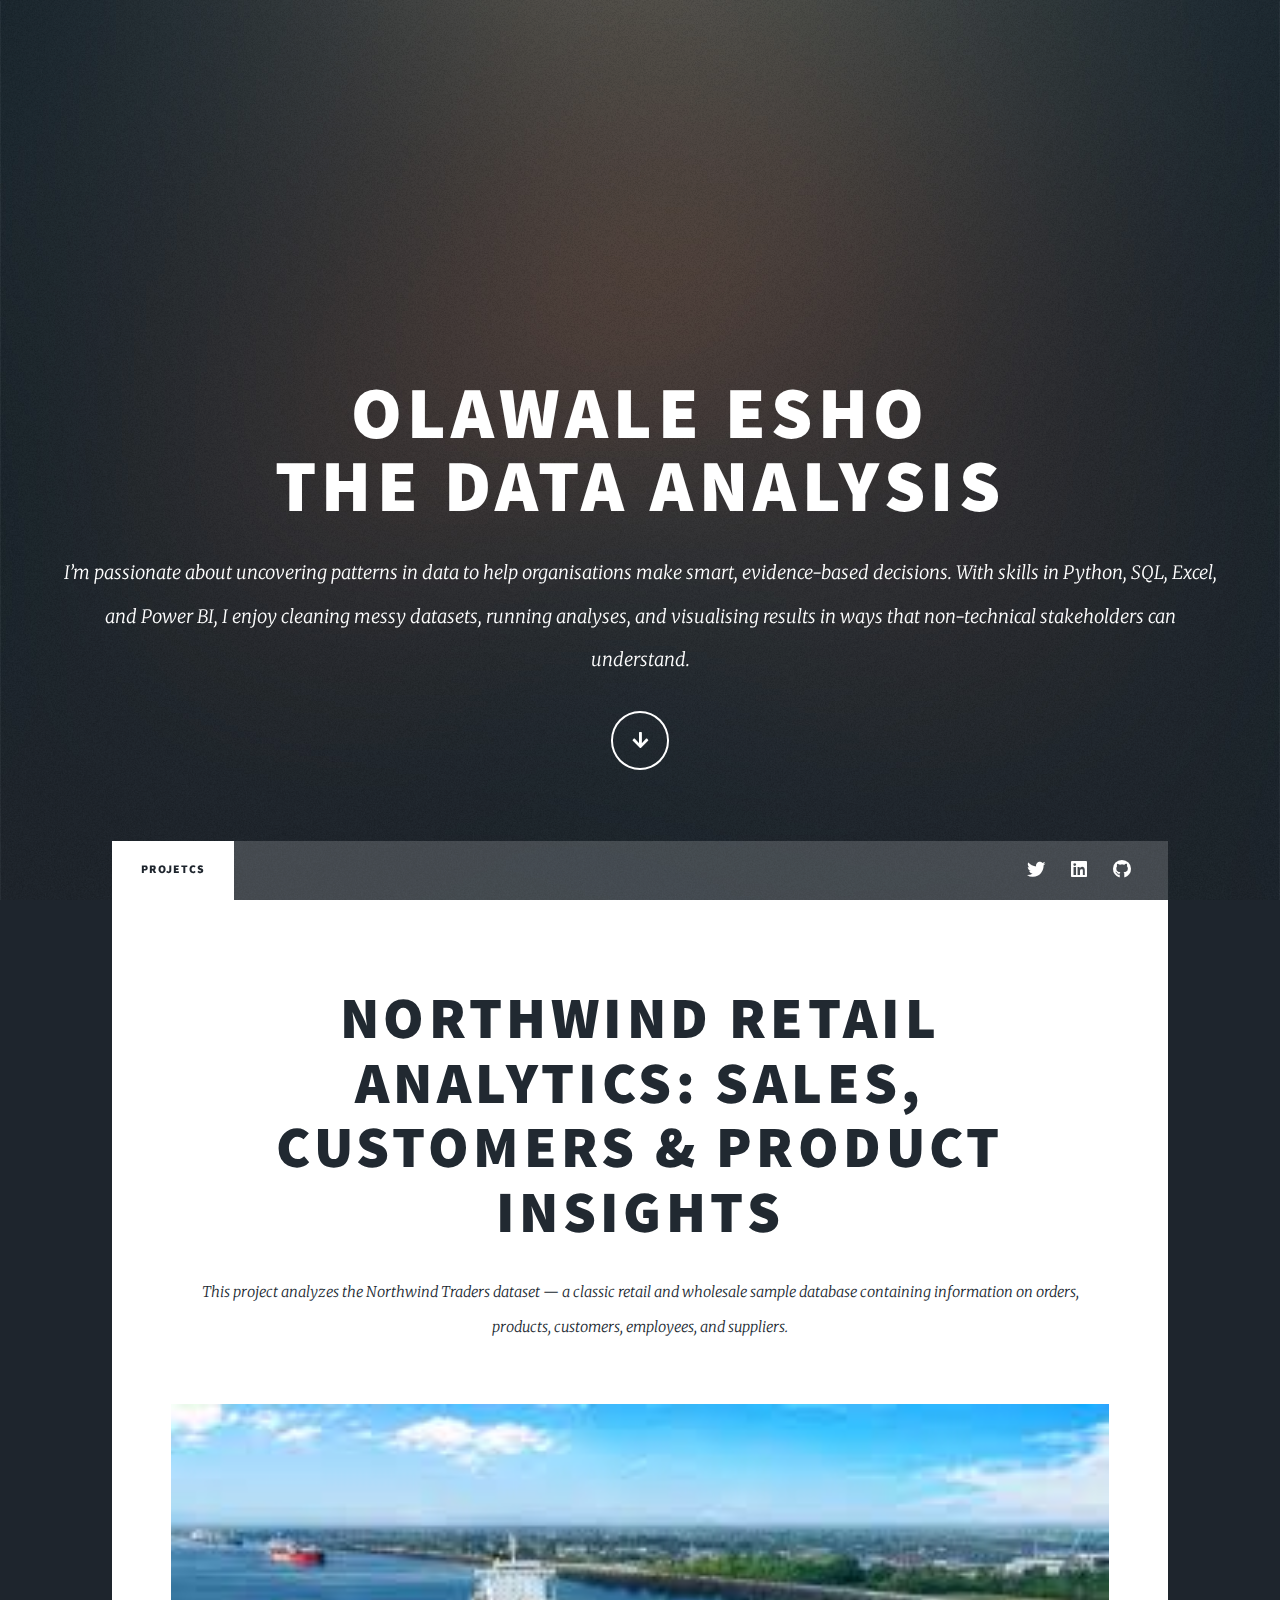
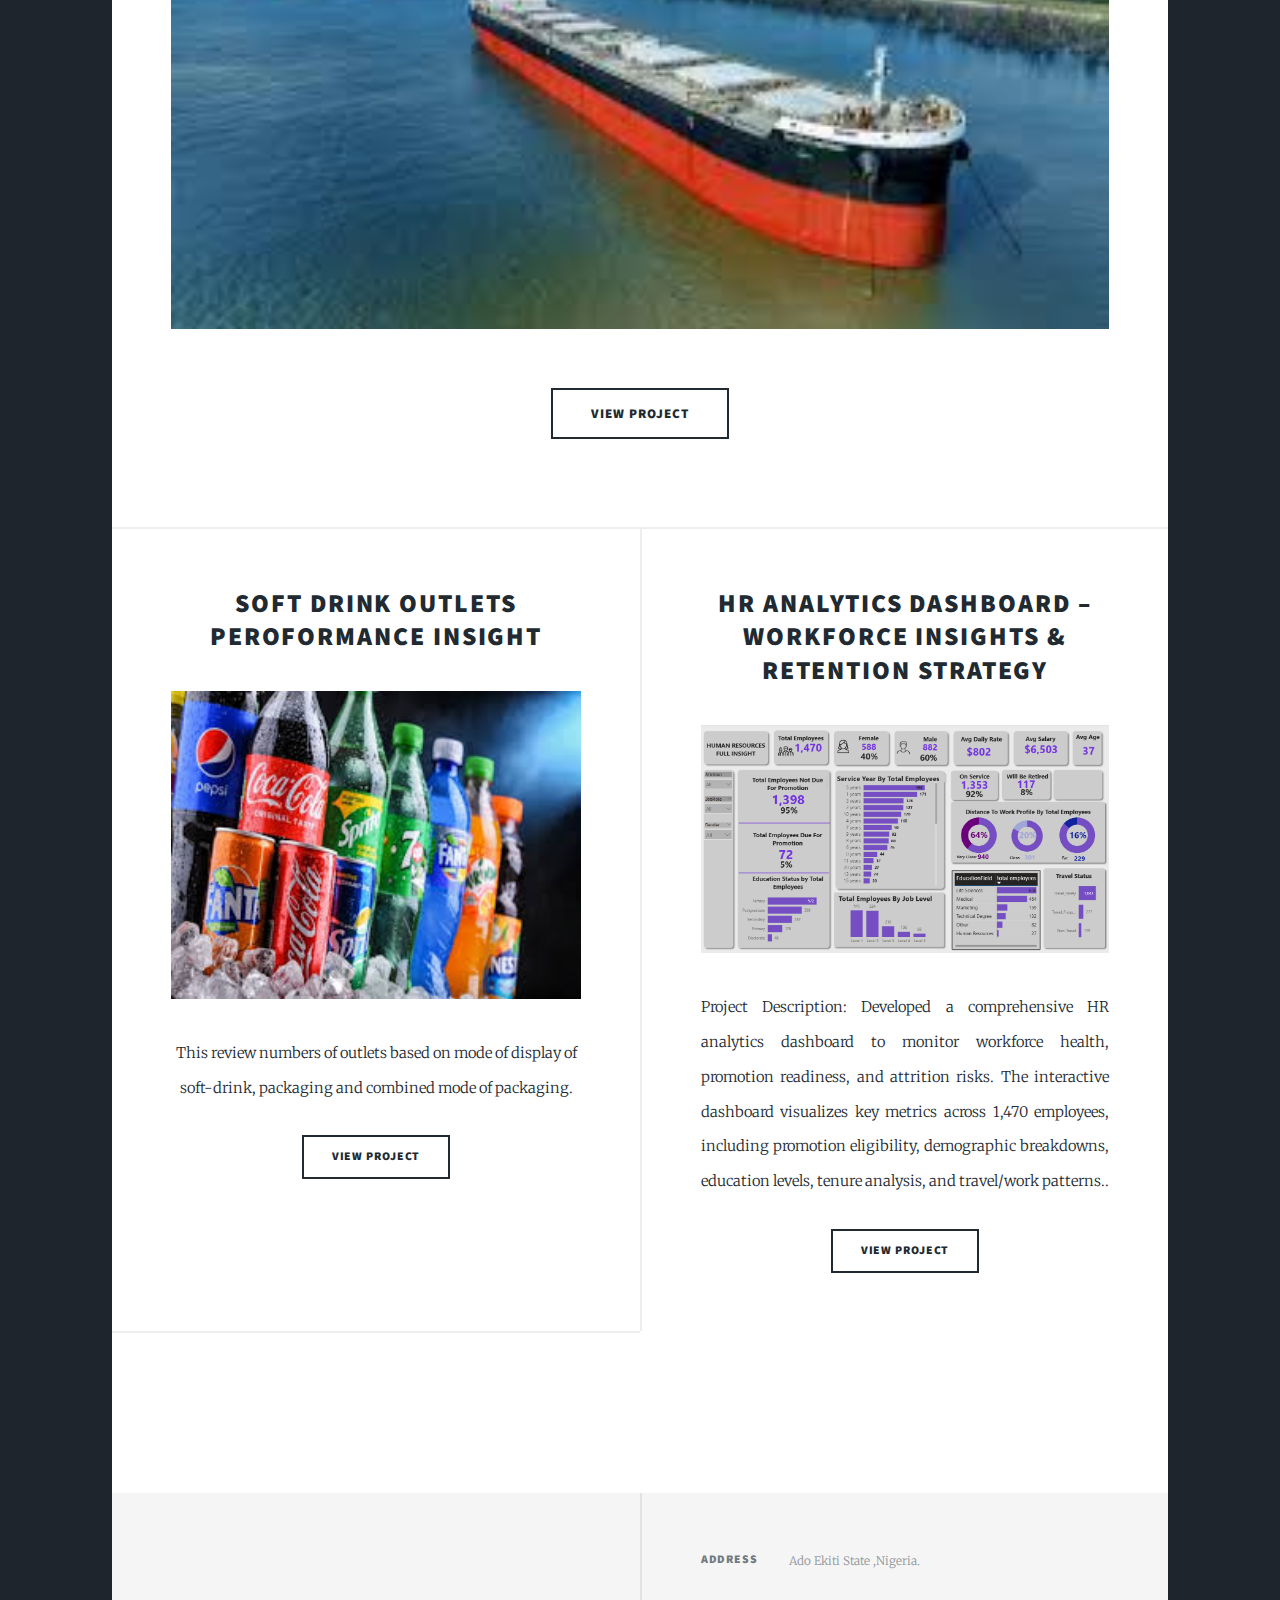
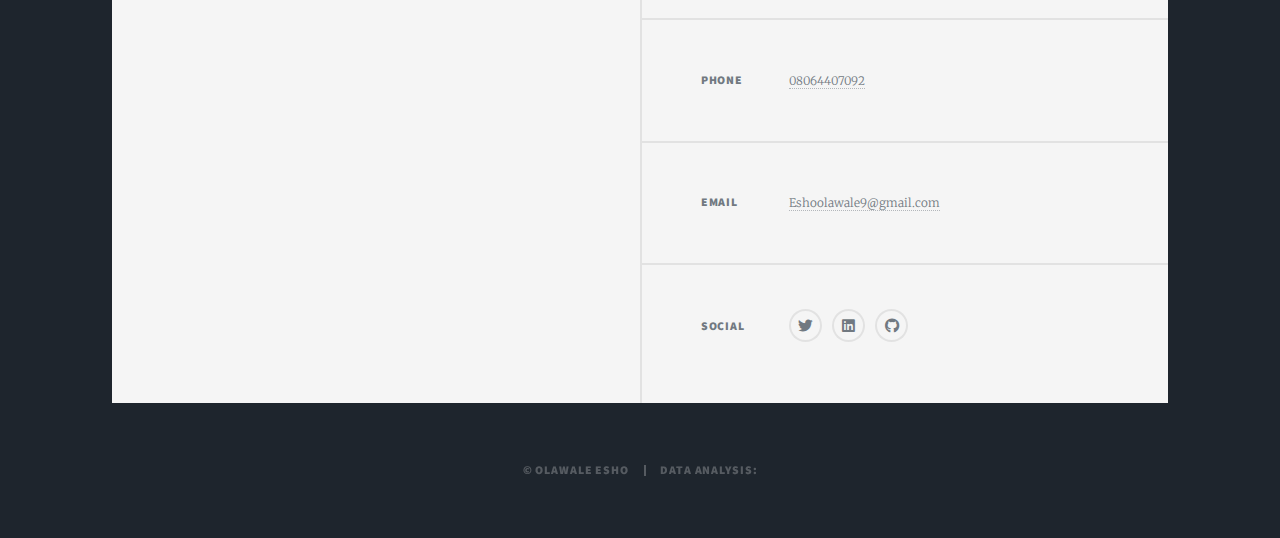
<file: index.html>
<!DOCTYPE HTML>
<!--
	Massively by HTML5 UP
	html5up.net | @ajlkn
	Free for personal and commercial use under the CCA 3.0 license (html5up.net/license)
-->
<html>
	<head>
		<title>OlawaleEshoDat</title>
		<meta charset="utf-8" />
		<meta name="viewport" content="width=device-width, initial-scale=1, user-scalable=no" />
		<link rel="stylesheet" href="assets/css/main.css" />
		<noscript><link rel="stylesheet" href="assets/css/noscript.css" /></noscript>
	</head>
	<body class="is-preload">

		<!-- Wrapper -->
			<div id="wrapper" class="fade-in">

				<!-- Intro -->
					<div id="intro">
						<h1>Olawale esho<br />
						The data Analysis</h1>
						<p>I’m passionate about uncovering patterns in data to help organisations make smart, evidence-based decisions. With skills in Python, SQL, Excel, and Power BI, I enjoy cleaning messy datasets, running analyses, and visualising results in ways that non-technical stakeholders can understand. <a href="#"></a><a href="#"></a><br />
						<!-- and released for free under the <a href="https://html5up.net/license">Creative Commons license</a>.</p> -->
						<ul class="actions">
							<li><a href="#header" class="button icon solid solo fa-arrow-down scrolly">Continue</a></li>
						</ul>
					</div>

				<!-- Header -->
					<header id="header">
						<a href="index.html" class="logo">olawale esho</a>
					</header>

				<!-- Nav -->
					<nav id="nav">
						<ul class="links">
							<li class="active"><a href="index.html">projetcs</a></li>
							<!-- <li><a href="generic.html">Generic Page</a></li>
							<li><a href="elements.html">Elements Reference</a></li> -->
						</ul>
						<ul class="icons">
							<li><a href="https://x.com/home" class="icon brands fa-twitter"><span class="label">Twitter</span></a></li>
							<!-- <li><a href="#" class="icon brands fa-facebook-f"><span class="label">Facebook</span></a></li> -->
							<li><a href="https://www.linkedin.com/in/esho-olawale-48265519b/" class="icon brands fa-linkedin"><span class="label">Linkedin</span></a></li>
							<li><a href="https://github.com/Eshydat" class="icon brands fa-github"><span class="label">GitHub</span></a></li>
						</ul>
					</nav>

				<!-- Main -->
					<div id="main">

						<!-- Featured Post -->
							<article class="post featured">
								<header class="major">
									<!-- <span class="date">April 25, 2017</span> -->
									<h2><a href="#">Northwind Retail Analytics: Sales, Customers & Product Insights</a></h2>
									<p>This project analyzes the Northwind Traders dataset — a classic retail and wholesale sample database containing information on orders, products, customers, employees, and suppliers.<br />
									<!-- facilisis ante sed etiam magna interdum congue. Lorem ipsum dolor<br /> -->
									<!-- amet nullam sed etiam veroeros.</p> -->
								</header>
								<a href="#" class="image main"><img src="images/north.jpg" alt="" /></a>
								<ul class="actions special">
									<li><a href="https://app.powerbi.com/groups/me/reports/f87abda6-95b1-4ba4-b9da-a8b78b1af24f/71503a2aca2b272034c0?experience=power-bi" class="button large">View project</a></li>
								</ul>
							</article>

						<!-- Posts -->
							<section class="posts">
								<article>
									<!-- <header>
										<span class="date">April 24, 2017</span> -->
										<h2><a href="#">Soft Drink Outlets Peroformance insight<br />
											</a></h2>
										<!-- ipsum faucibus</a></h2> -->
									</header>
									<a href="https://app.powerbi.com/groups/me/reports/5674c131-efec-4597-adf0-58f8d3dec571/65cf105050e0e1492ec8?experience=power-bi" class="image fit"><img src="images/soft.jpg" alt="" /></a>
									<p<>This review numbers of outlets based on mode of display of soft-drink, packaging and combined mode of packaging.</p></p>
									<ul class="actions special">
										<li><a href="https://app.powerbi.com/groups/me/reports/5674c131-efec-4597-adf0-58f8d3dec571/65cf105050e0e1492ec8?experience=power-bi" class="button">view project</a></li>
									</ul>
								</article>
								<article>
									<header>
										<!-- <span class="date">April 22, 2017</span> -->
										<h2><a href="#">HR Analytics Dashboard – Workforce Insights & Retention Strategy<br />
										<!-- imperdiet lorem</a></h2> -->
									</header>
									<a href="#" class="image fit"><img src="images/hr.png" alt="" /></a>
									<p>Project Description:
									Developed a comprehensive HR analytics dashboard to monitor workforce health, promotion readiness, and attrition risks. The interactive dashboard visualizes key metrics across 1,470 employees, including promotion eligibility, demographic breakdowns, education levels, tenure analysis, and travel/work patterns..</p>
									<ul class="actions special">
										<li><a href="https://app.powerbi.com/groups/me/reports/65da6b6a-88e3-4c00-95a0-1afe03ec6a97?experience=power-bi" class="button">view project</a></li>
									</ul>
								</article>
								<article>
									<!-- <header>
										<span class="date">April 18, 2017</span>
										<h2><a href="#">Ante mattis<br />
										interdum dolor</a></h2>
									</header>
									<a href="#" class="image fit"><img src="images/pic04.jpg" alt="" /></a>
									<p>Donec eget ex magna. Interdum et malesuada fames ac ante ipsum primis in faucibus. Pellentesque venenatis dolor imperdiet dolor mattis sagittis magna etiam.</p>
									<ul class="actions special">
										<li><a href="#" class="button">Full Story</a></li>
									</ul>
								</article>
								<article>
									<header>
										<span class="date">April 14, 2017</span>
										<h2><a href="#">Tempus sed<br />
										nulla imperdiet</a></h2>
									</header>
									<a href="#" class="image fit"><img src="images/pic05.jpg" alt="" /></a>
									<p>Donec eget ex magna. Interdum et malesuada fames ac ante ipsum primis in faucibus. Pellentesque venenatis dolor imperdiet dolor mattis sagittis magna etiam.</p>
									<ul class="actions special">
										<li><a href="#" class="button">Full Story</a></li>
									</ul>
								</article>
								<article>
									<header>
										<span class="date">April 11, 2017</span>
										<h2><a href="#">Odio magna<br />
										sed consectetur</a></h2>
									</header>
									<a href="#" class="image fit"><img src="images/pic06.jpg" alt="" /></a>
									<p>Donec eget ex magna. Interdum et malesuada fames ac ante ipsum primis in faucibus. Pellentesque venenatis dolor imperdiet dolor mattis sagittis magna etiam.</p>
									<ul class="actions special">
										<li><a href="#" class="button">Full Story</a></li>
									</ul>
								</article>
								<article>
									<header>
										<span class="date">April 7, 2017</span>
										<h2><a href="#">Augue lorem<br />
										primis vestibulum</a></h2>
									</header>
									<a href="#" class="image fit"><img src="images/pic07.jpg" alt="" /></a>
									<p>Donec eget ex magna. Interdum et malesuada fames ac ante ipsum primis in faucibus. Pellentesque venenatis dolor imperdiet dolor mattis sagittis magna etiam.</p>
									<ul class="actions special">
										<li><a href="#" class="button">Full Story</a></li>
									</ul>
								</article>
							</section> -->

						<!-- Footer -->
							<footer>
								<div class="pagination">
									<!--<a href="#" class="previous">Prev</a>-->
									<!-- <a href="#" class="page active">1</a>
									<a href="#" class="page">2</a>
									<a href="#" class="page">3</a>
									<span class="extra">&hellip;</span>
									<a href="#" class="page">8</a>
									<a href="#" class="page">9</a>
									<a href="#" class="page">10</a>
									<a href="#" class="next">Next</a> -->
								</div>
							</footer>

					</div>

				<!-- Footer -->
					<footer id="footer">
						<section>
							<form method="post" action="#">
								<div class="fields">
									<div class="field">
										<!-- <label for="name">Name</label>
										<input type="text" name="name" id="name" />
									</div>
									<div class="field">
										<label for="email">Email</label>
										<input type="text" name="email" id="email" />
									</div>
									<div class="field">
										<label for="message">Message</label>
										<textarea name="message" id="message" rows="3"></textarea>
									</div>
								</div>
								<ul class="actions">
									<li><input type="submit" value="Send Message" /></li> -->
								</ul>
							</form>
						</section>
						<section class="split contact">
							<section class="alt">
								<h3>Address</h3>
								<p>Ado Ekiti State ,Nigeria.<br />
								<!-- Nashville, TN 00000-0000</p> -->
							</section>
							<section>
								<h3>Phone</h3>
								<p><a href="#">08064407092</a></p>
							</section>
							<section>
								<h3>Email</h3>
								<p><a href="#">Eshoolawale9@gmail.com</a></p>
							</section>
							<section>
								<h3>Social</h3>
								<ul class="icons alt">
									<li><a href="https://x.com/home" class="icon brands alt fa-twitter"><span class="label">Twitter</span></a></li>
									<li><a href="https://www.linkedin.com/in/esho-olawale-48265519b/" class="icon brands alt fa-linkedin"><span class="label">linkedin</span></a></li>
									<!-- <li><a href="#" class="icon brands alt fa-instagram"><span class="label">Instagram</span></a></li> -->
									<li><a href="https://github.com/Eshydat" class="icon brands alt fa-github"><span class="label">GitHub</span></a></li>
								</ul>
							</section>
						</section>
					</footer>

				<!-- Copyright -->
					<div id="copyright">
						<ul><li>&copy; Olawale Esho</li><li>Data Analysis: <a href="#"></a></li></ul>
					</div>

			</div>

		<!-- Scripts -->
			<script src="assets/js/jquery.min.js"></script>
			<script src="assets/js/jquery.scrollex.min.js"></script>
			<script src="assets/js/jquery.scrolly.min.js"></script>
			<script src="assets/js/browser.min.js"></script>
			<script src="assets/js/breakpoints.min.js"></script>
			<script src="assets/js/util.js"></script>
			<script src="assets/js/main.js"></script>

	</body>
</html>
</file>
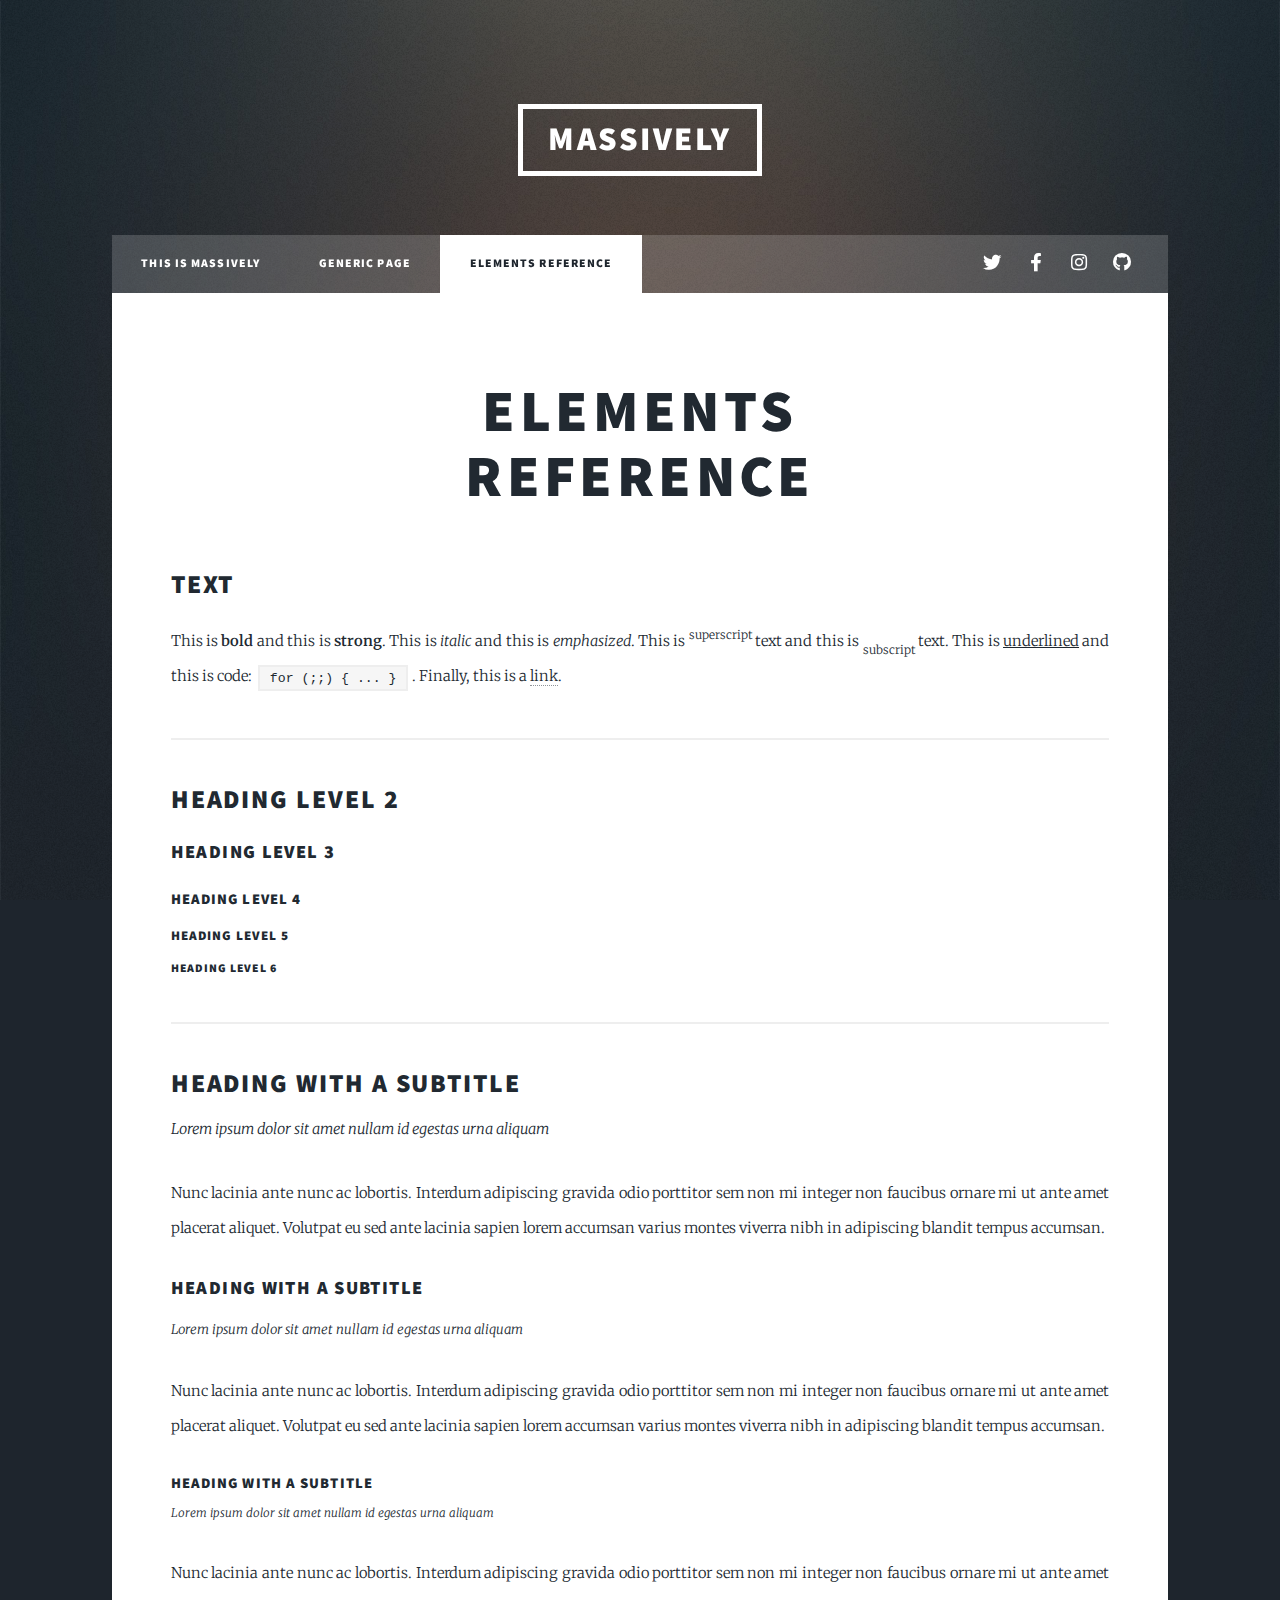
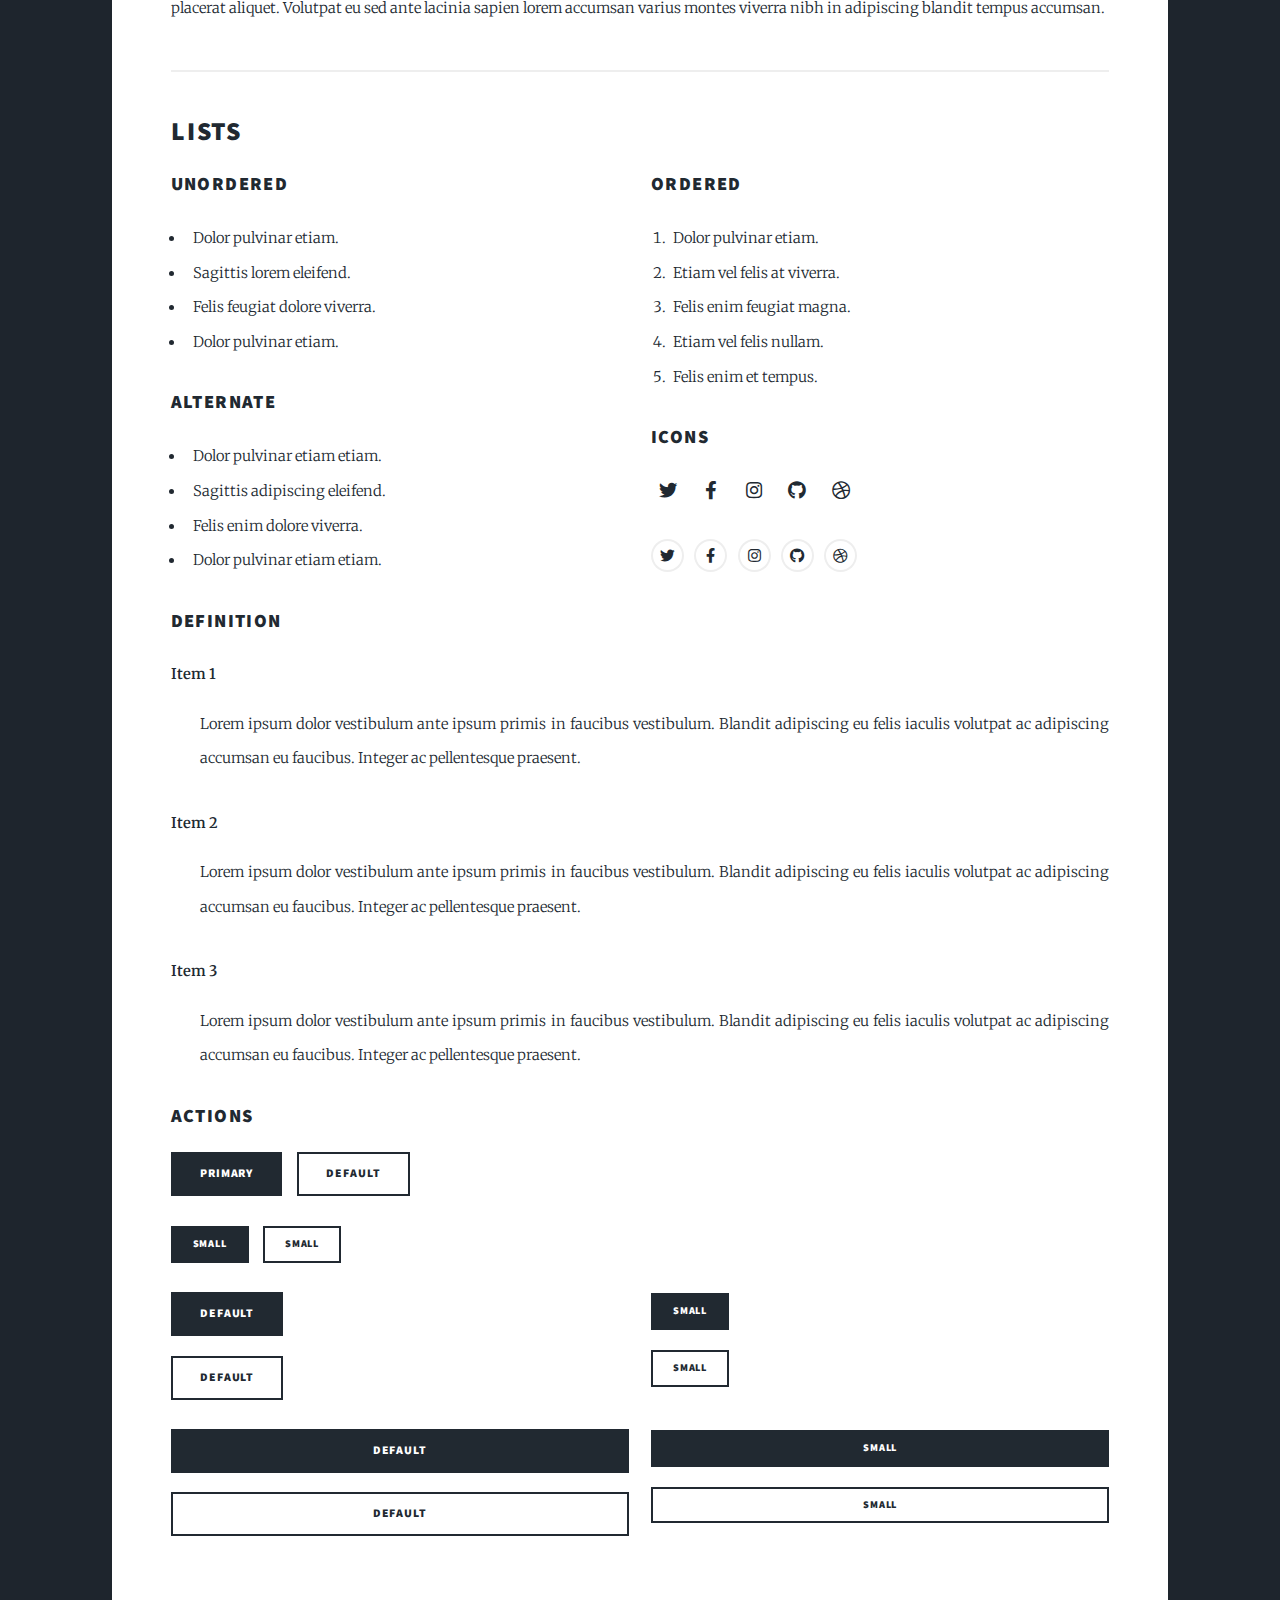
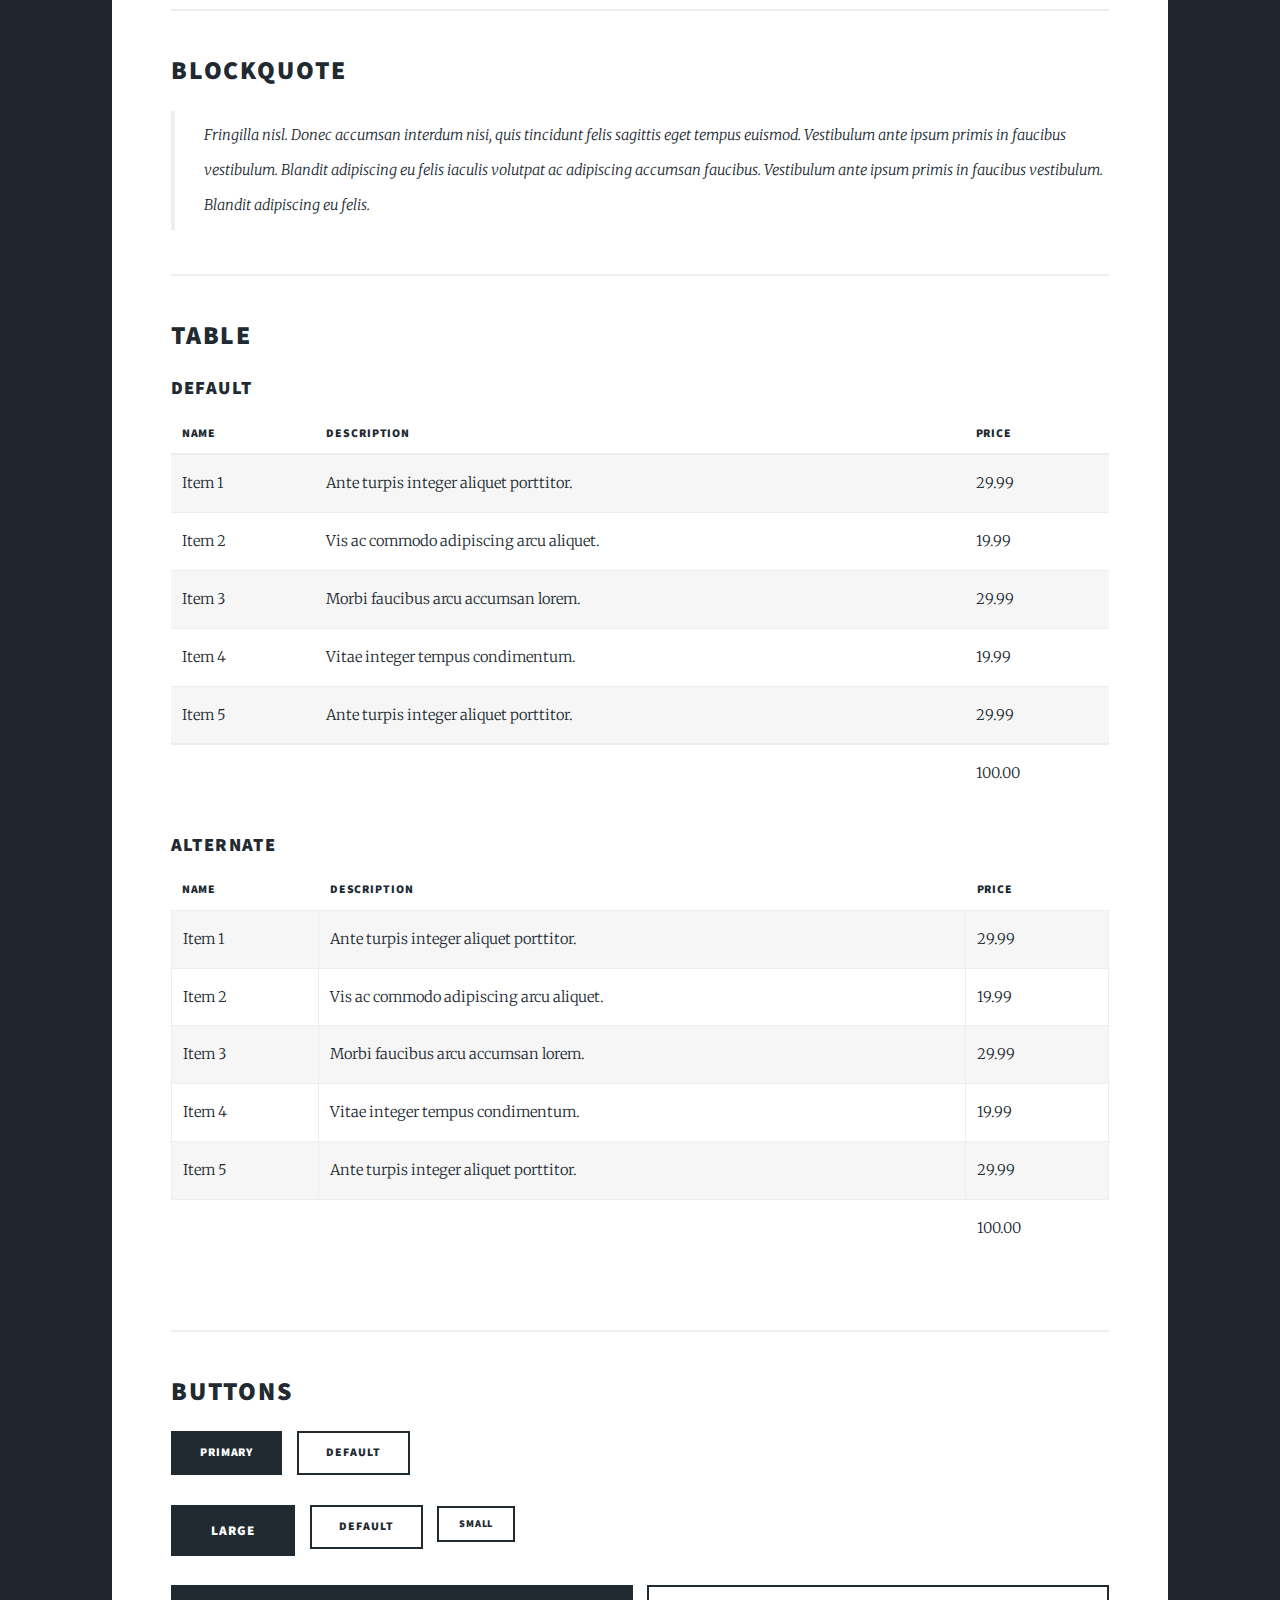
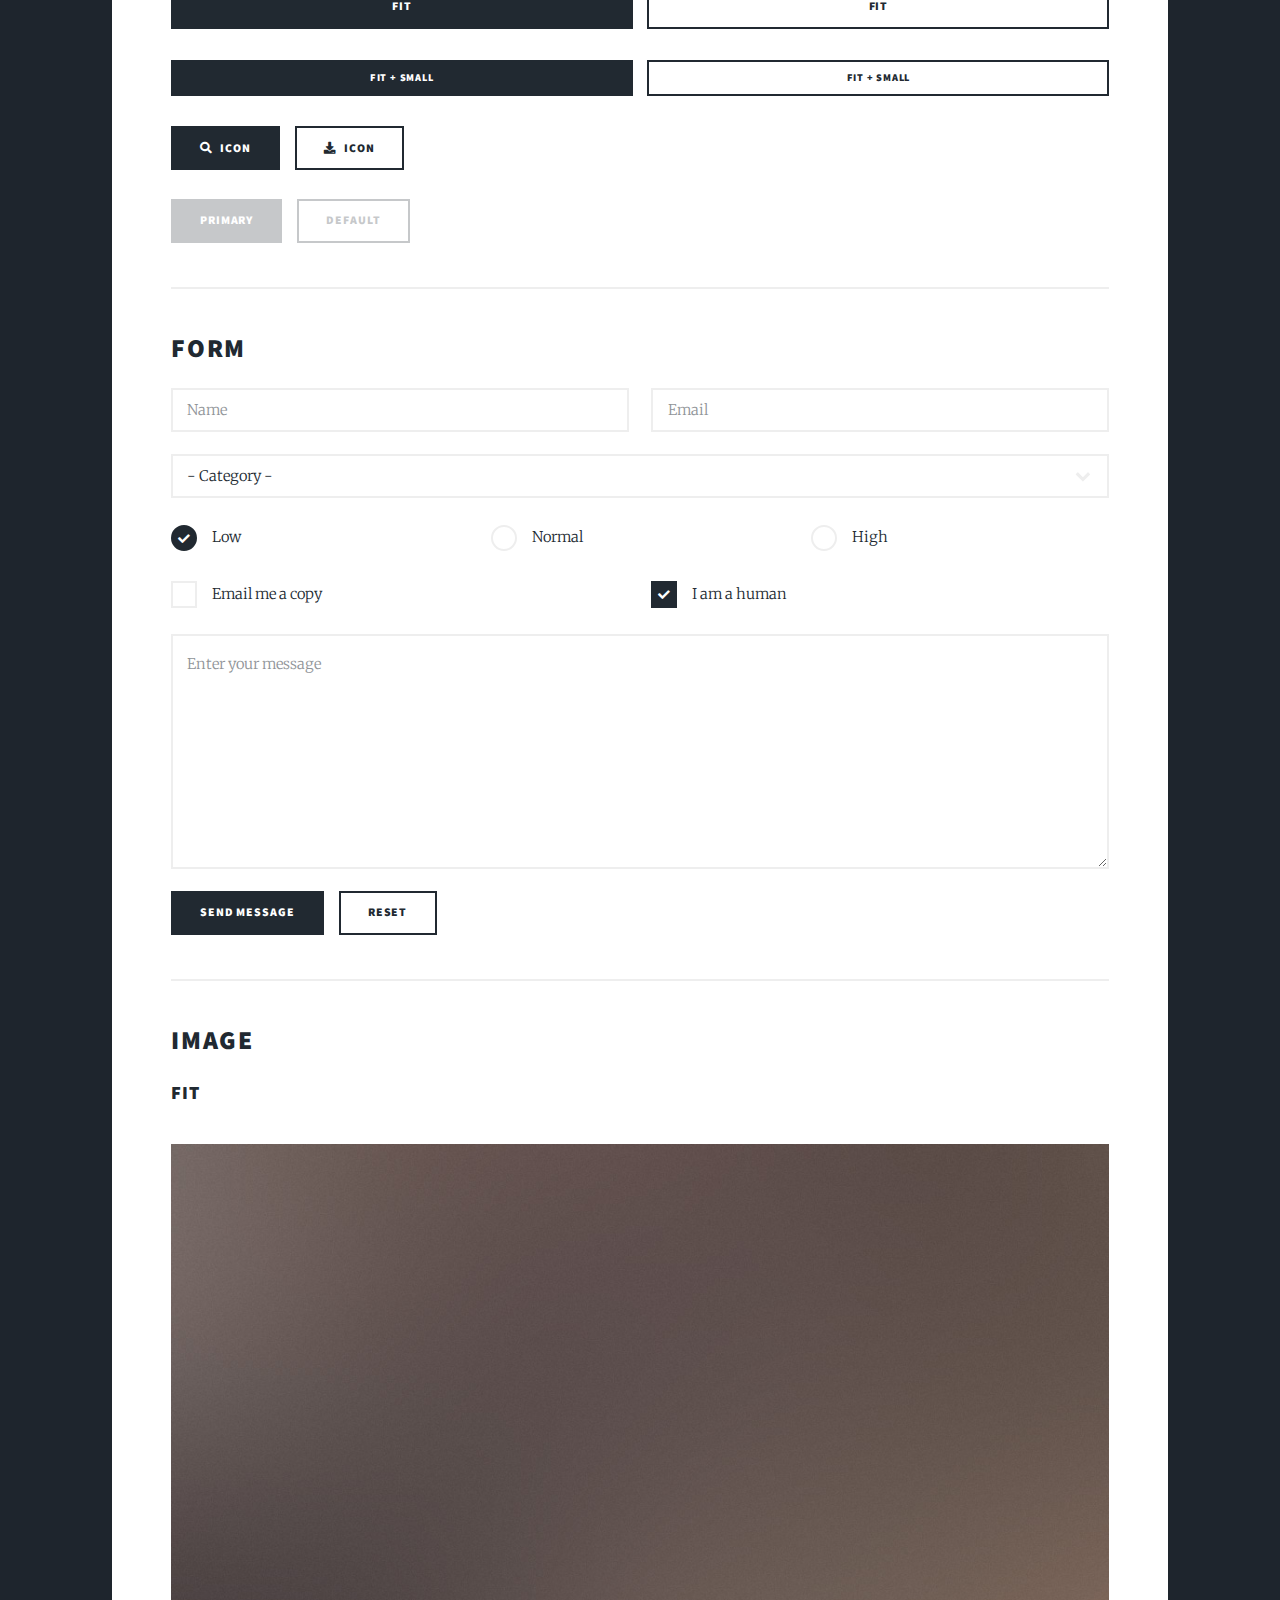
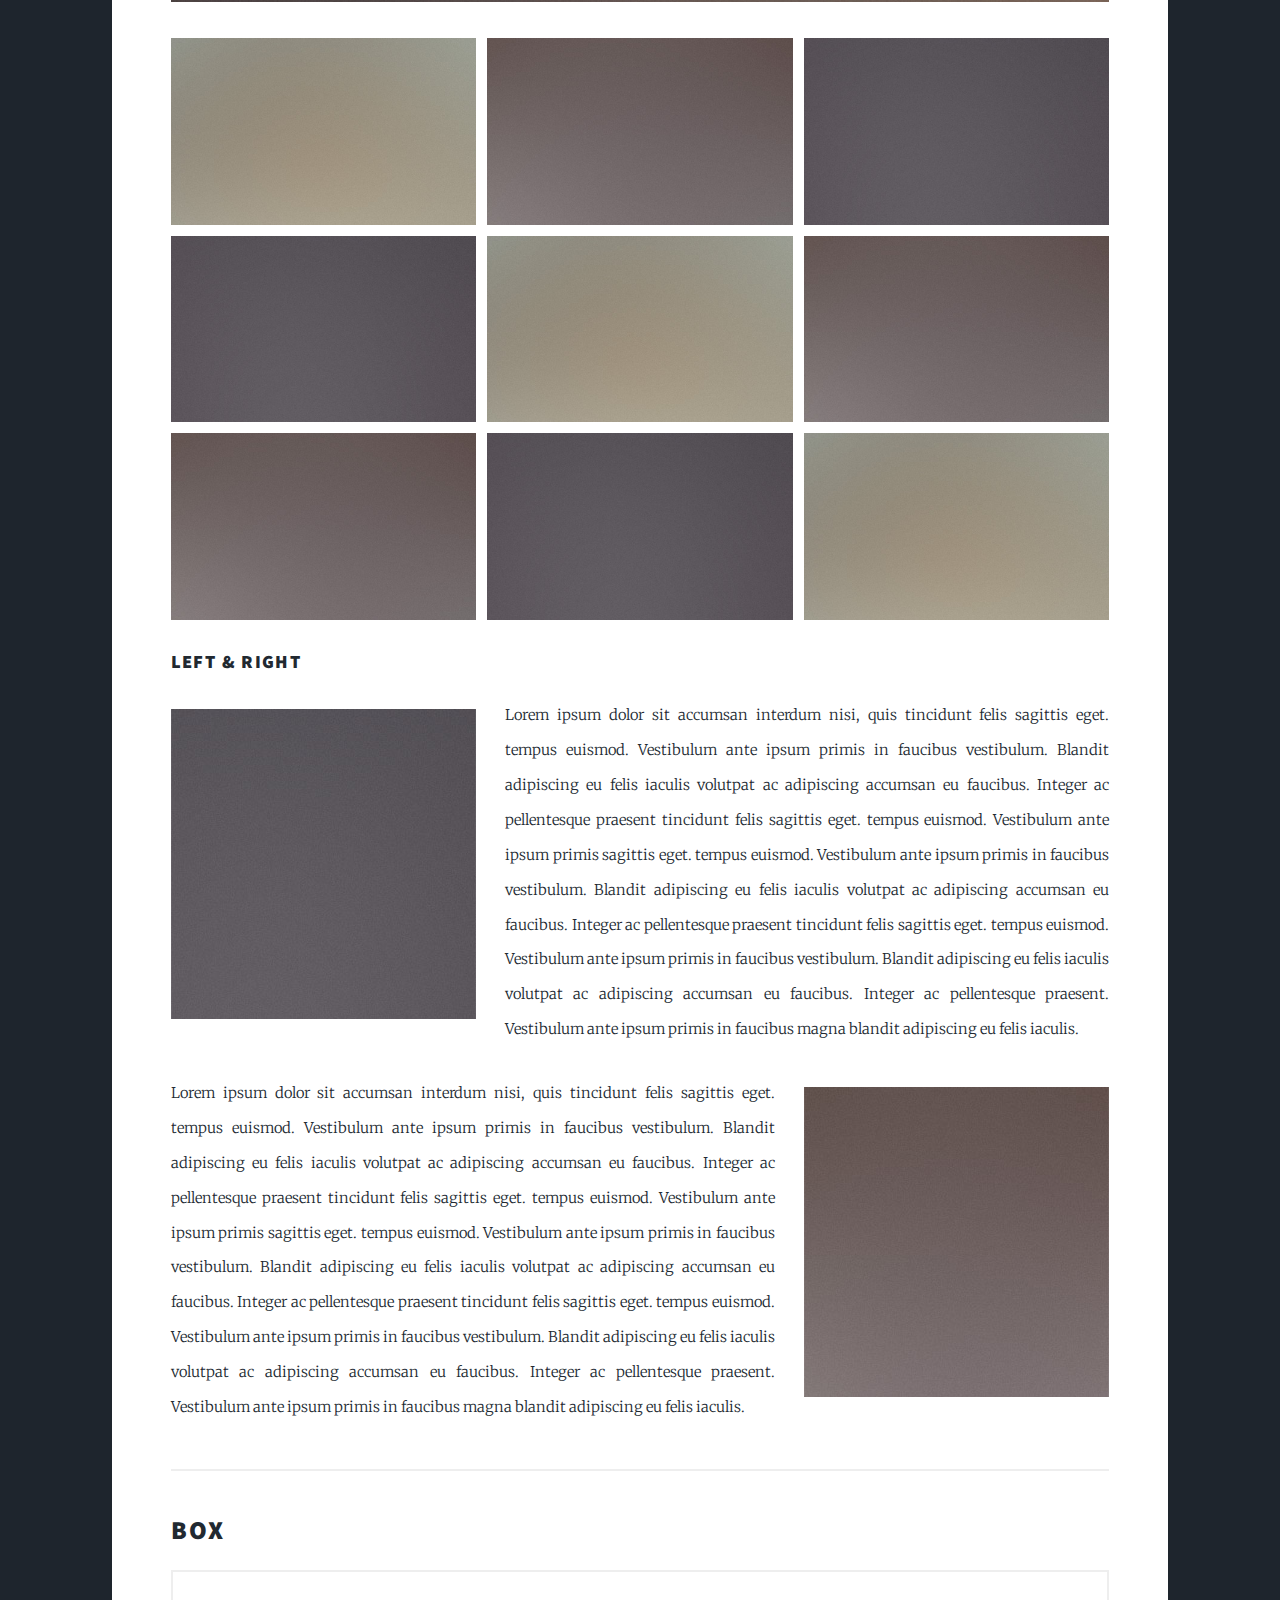
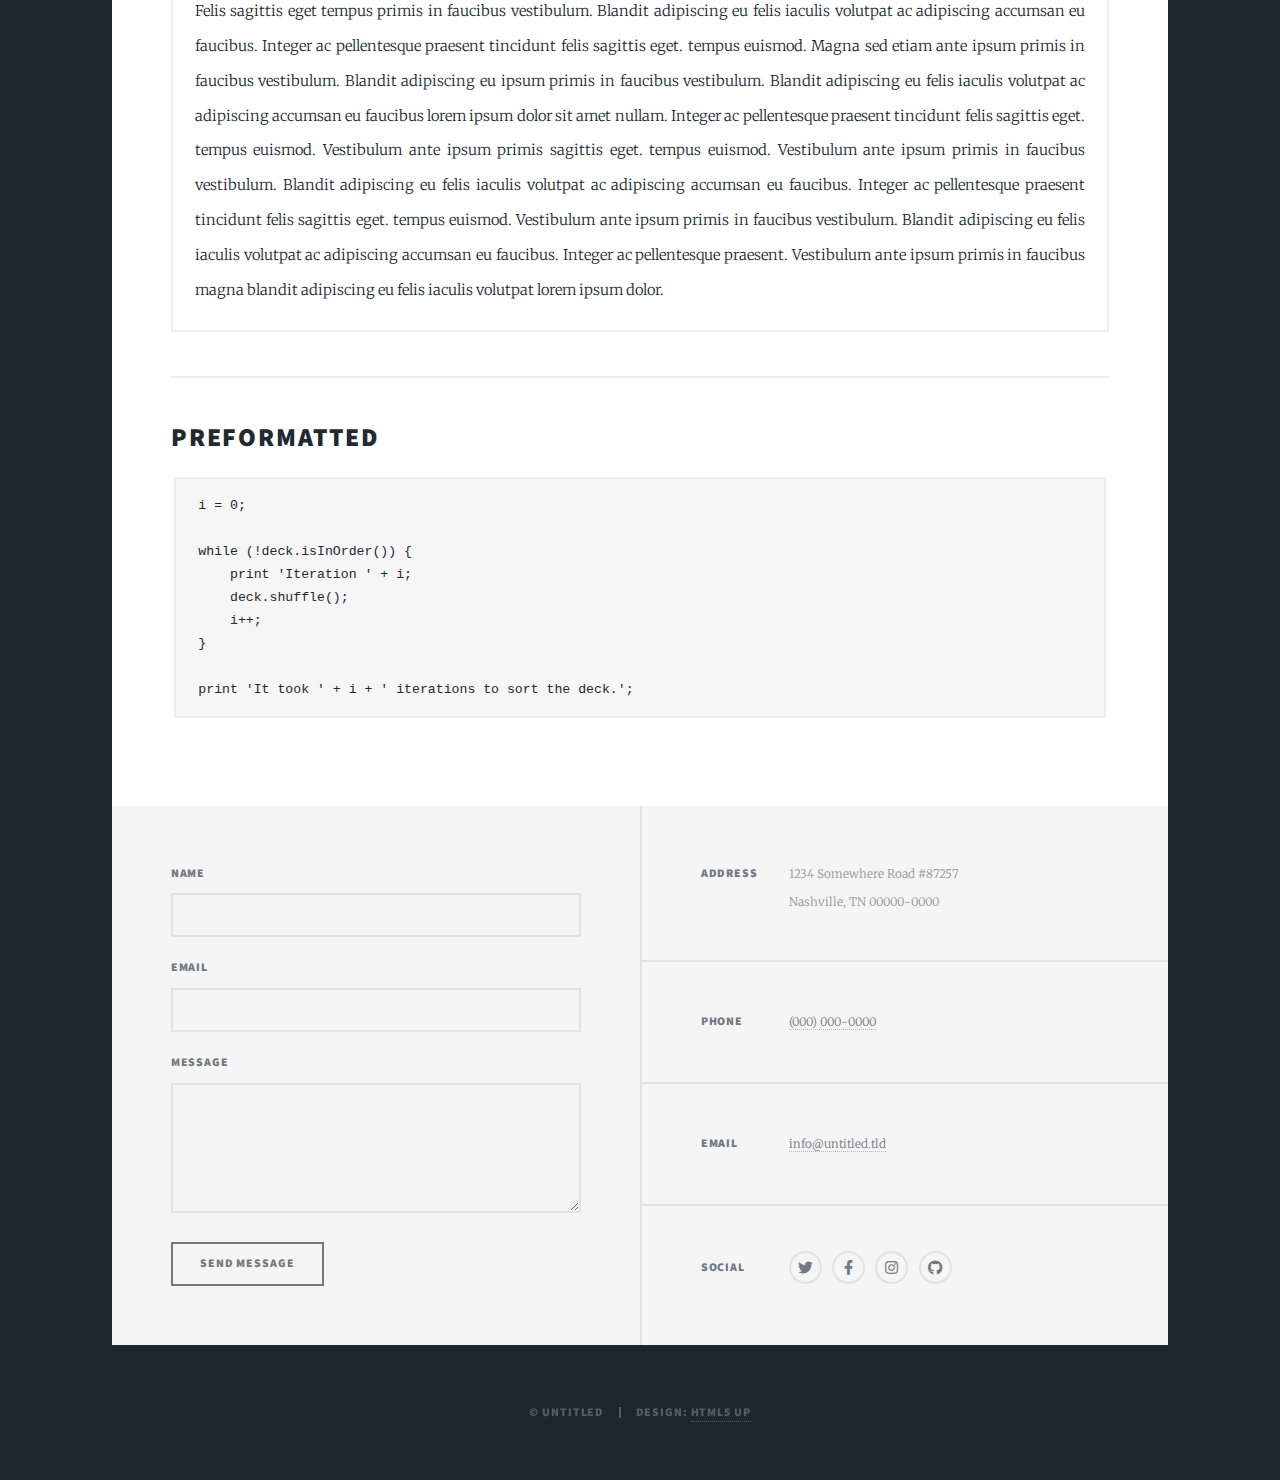
<file: elements.html>
<!DOCTYPE HTML>
<!--
	Massively by HTML5 UP
	html5up.net | @ajlkn
	Free for personal and commercial use under the CCA 3.0 license (html5up.net/license)
-->
<html>
	<head>
		<title>Elements Reference - Massively by HTML5 UP</title>
		<meta charset="utf-8" />
		<meta name="viewport" content="width=device-width, initial-scale=1, user-scalable=no" />
		<link rel="stylesheet" href="assets/css/main.css" />
		<noscript><link rel="stylesheet" href="assets/css/noscript.css" /></noscript>
	</head>
	<body class="is-preload">

		<!-- Wrapper -->
			<div id="wrapper">

				<!-- Header -->
					<header id="header">
						<a href="index.html" class="logo">Massively</a>
					</header>

				<!-- Nav -->
					<nav id="nav">
						<ul class="links">
							<li><a href="index.html">This is Massively</a></li>
							<li><a href="generic.html">Generic Page</a></li>
							<li class="active"><a href="elements.html">Elements Reference</a></li>
						</ul>
						<ul class="icons">
							<li><a href="#" class="icon brands fa-twitter"><span class="label">Twitter</span></a></li>
							<li><a href="#" class="icon brands fa-facebook-f"><span class="label">Facebook</span></a></li>
							<li><a href="#" class="icon brands fa-instagram"><span class="label">Instagram</span></a></li>
							<li><a href="#" class="icon brands fa-github"><span class="label">GitHub</span></a></li>
						</ul>
					</nav>

				<!-- Main -->
					<div id="main">

						<!-- Post -->
							<section class="post">
								<header class="major">
									<h1>Elements<br />
									Reference</h1>
								</header>

								<!-- Text stuff -->
									<h2>Text</h2>
									<p>This is <b>bold</b> and this is <strong>strong</strong>. This is <i>italic</i> and this is <em>emphasized</em>.
									This is <sup>superscript</sup> text and this is <sub>subscript</sub> text.
									This is <u>underlined</u> and this is code: <code>for (;;) { ... }</code>.
									Finally, this is a <a href="#">link</a>.</p>
									<hr />
									<h2>Heading Level 2</h2>
									<h3>Heading Level 3</h3>
									<h4>Heading Level 4</h4>
									<h5>Heading Level 5</h5>
									<h6>Heading Level 6</h6>
									<hr />
									<header>
										<h2>Heading with a Subtitle</h2>
										<p>Lorem ipsum dolor sit amet nullam id egestas urna aliquam</p>
									</header>
									<p>Nunc lacinia ante nunc ac lobortis. Interdum adipiscing gravida odio porttitor sem non mi integer non faucibus ornare mi ut ante amet placerat aliquet. Volutpat eu sed ante lacinia sapien lorem accumsan varius montes viverra nibh in adipiscing blandit tempus accumsan.</p>
									<header>
										<h3>Heading with a Subtitle</h3>
										<p>Lorem ipsum dolor sit amet nullam id egestas urna aliquam</p>
									</header>
									<p>Nunc lacinia ante nunc ac lobortis. Interdum adipiscing gravida odio porttitor sem non mi integer non faucibus ornare mi ut ante amet placerat aliquet. Volutpat eu sed ante lacinia sapien lorem accumsan varius montes viverra nibh in adipiscing blandit tempus accumsan.</p>
									<header>
										<h4>Heading with a Subtitle</h4>
										<p>Lorem ipsum dolor sit amet nullam id egestas urna aliquam</p>
									</header>
									<p>Nunc lacinia ante nunc ac lobortis. Interdum adipiscing gravida odio porttitor sem non mi integer non faucibus ornare mi ut ante amet placerat aliquet. Volutpat eu sed ante lacinia sapien lorem accumsan varius montes viverra nibh in adipiscing blandit tempus accumsan.</p>

									<hr />

								<!-- Lists -->
									<h2>Lists</h2>
									<div class="row">
										<div class="col-6 col-12-small">

											<h3>Unordered</h3>
											<ul>
												<li>Dolor pulvinar etiam.</li>
												<li>Sagittis lorem eleifend.</li>
												<li>Felis feugiat dolore viverra.</li>
												<li>Dolor pulvinar etiam.</li>
											</ul>

											<h3>Alternate</h3>
											<ul class="alt">
												<li>Dolor pulvinar etiam etiam.</li>
												<li>Sagittis adipiscing eleifend.</li>
												<li>Felis enim dolore viverra.</li>
												<li>Dolor pulvinar etiam etiam.</li>
											</ul>

										</div>
										<div class="col-6 col-12-small">

											<h3>Ordered</h3>
											<ol>
												<li>Dolor pulvinar etiam.</li>
												<li>Etiam vel felis at viverra.</li>
												<li>Felis enim feugiat magna.</li>
												<li>Etiam vel felis nullam.</li>
												<li>Felis enim et tempus.</li>
											</ol>

											<h3>Icons</h3>
											<ul class="icons">
												<li><a href="#" class="icon brands fa-twitter"><span class="label">Twitter</span></a></li>
												<li><a href="#" class="icon brands fa-facebook-f"><span class="label">Facebook</span></a></li>
												<li><a href="#" class="icon brands fa-instagram"><span class="label">Instagram</span></a></li>
												<li><a href="#" class="icon brands fa-github"><span class="label">Github</span></a></li>
												<li><a href="#" class="icon brands fa-dribbble"><span class="label">Dribbble</span></a></li>
											</ul>
											<ul class="icons alt">
												<li><a href="#" class="icon brands alt fa-twitter"><span class="label">Twitter</span></a></li>
												<li><a href="#" class="icon brands alt fa-facebook-f"><span class="label">Facebook</span></a></li>
												<li><a href="#" class="icon brands alt fa-instagram"><span class="label">Instagram</span></a></li>
												<li><a href="#" class="icon brands alt fa-github"><span class="label">Github</span></a></li>
												<li><a href="#" class="icon brands alt fa-dribbble"><span class="label">Dribbble</span></a></li>
											</ul>

										</div>
									</div>
									<h3>Definition</h3>
									<dl>
										<dt>Item 1</dt>
										<dd>
											<p>Lorem ipsum dolor vestibulum ante ipsum primis in faucibus vestibulum. Blandit adipiscing eu felis iaculis volutpat ac adipiscing accumsan eu faucibus. Integer ac pellentesque praesent.</p>
										</dd>
										<dt>Item 2</dt>
										<dd>
											<p>Lorem ipsum dolor vestibulum ante ipsum primis in faucibus vestibulum. Blandit adipiscing eu felis iaculis volutpat ac adipiscing accumsan eu faucibus. Integer ac pellentesque praesent.</p>
										</dd>
										<dt>Item 3</dt>
										<dd>
											<p>Lorem ipsum dolor vestibulum ante ipsum primis in faucibus vestibulum. Blandit adipiscing eu felis iaculis volutpat ac adipiscing accumsan eu faucibus. Integer ac pellentesque praesent.</p>
										</dd>
									</dl>

									<h3>Actions</h3>
									<ul class="actions">
										<li><a href="#" class="button primary">Primary</a></li>
										<li><a href="#" class="button">Default</a></li>
									</ul>
									<ul class="actions small">
										<li><a href="#" class="button primary small">Small</a></li>
										<li><a href="#" class="button small">Small</a></li>
									</ul>
									<div class="row">
										<div class="col-6 col-12-small">
											<ul class="actions stacked">
												<li><a href="#" class="button primary">Default</a></li>
												<li><a href="#" class="button">Default</a></li>
											</ul>
										</div>
										<div class="col-6 col-12-small">
											<ul class="actions stacked">
												<li><a href="#" class="button primary small">Small</a></li>
												<li><a href="#" class="button small">Small</a></li>
											</ul>
										</div>
									</div>
									<div class="row">
										<div class="col-6 col-12-small">
											<ul class="actions stacked">
												<li><a href="#" class="button primary fit">Default</a></li>
												<li><a href="#" class="button fit">Default</a></li>
											</ul>
										</div>
										<div class="col-6 col-12-small">
											<ul class="actions stacked">
												<li><a href="#" class="button primary small fit">Small</a></li>
												<li><a href="#" class="button small fit">Small</a></li>
											</ul>
										</div>
									</div>

									<hr />

								<!-- Blockquote -->
									<h2>Blockquote</h2>
									<blockquote>Fringilla nisl. Donec accumsan interdum nisi, quis tincidunt felis sagittis eget tempus euismod. Vestibulum ante ipsum primis in faucibus vestibulum. Blandit adipiscing eu felis iaculis volutpat ac adipiscing accumsan faucibus. Vestibulum ante ipsum primis in faucibus vestibulum. Blandit adipiscing eu felis.</blockquote>

									<hr />

								<!-- Table -->
									<h2>Table</h2>

									<h3>Default</h3>
									<div class="table-wrapper">
										<table>
											<thead>
												<tr>
													<th>Name</th>
													<th>Description</th>
													<th>Price</th>
												</tr>
											</thead>
											<tbody>
												<tr>
													<td>Item 1</td>
													<td>Ante turpis integer aliquet porttitor.</td>
													<td>29.99</td>
												</tr>
												<tr>
													<td>Item 2</td>
													<td>Vis ac commodo adipiscing arcu aliquet.</td>
													<td>19.99</td>
												</tr>
												<tr>
													<td>Item 3</td>
													<td> Morbi faucibus arcu accumsan lorem.</td>
													<td>29.99</td>
												</tr>
												<tr>
													<td>Item 4</td>
													<td>Vitae integer tempus condimentum.</td>
													<td>19.99</td>
												</tr>
												<tr>
													<td>Item 5</td>
													<td>Ante turpis integer aliquet porttitor.</td>
													<td>29.99</td>
												</tr>
											</tbody>
											<tfoot>
												<tr>
													<td colspan="2"></td>
													<td>100.00</td>
												</tr>
											</tfoot>
										</table>
									</div>

									<h3>Alternate</h3>
									<div class="table-wrapper">
										<table class="alt">
											<thead>
												<tr>
													<th>Name</th>
													<th>Description</th>
													<th>Price</th>
												</tr>
											</thead>
											<tbody>
												<tr>
													<td>Item 1</td>
													<td>Ante turpis integer aliquet porttitor.</td>
													<td>29.99</td>
												</tr>
												<tr>
													<td>Item 2</td>
													<td>Vis ac commodo adipiscing arcu aliquet.</td>
													<td>19.99</td>
												</tr>
												<tr>
													<td>Item 3</td>
													<td> Morbi faucibus arcu accumsan lorem.</td>
													<td>29.99</td>
												</tr>
												<tr>
													<td>Item 4</td>
													<td>Vitae integer tempus condimentum.</td>
													<td>19.99</td>
												</tr>
												<tr>
													<td>Item 5</td>
													<td>Ante turpis integer aliquet porttitor.</td>
													<td>29.99</td>
												</tr>
											</tbody>
											<tfoot>
												<tr>
													<td colspan="2"></td>
													<td>100.00</td>
												</tr>
											</tfoot>
										</table>
									</div>

									<hr />

								<!-- Buttons -->
									<h2>Buttons</h2>
									<ul class="actions">
										<li><a href="#" class="button primary">Primary</a></li>
										<li><a href="#" class="button">Default</a></li>
									</ul>
									<ul class="actions">
										<li><a href="#" class="button primary large">Large</a></li>
										<li><a href="#" class="button">Default</a></li>
										<li><a href="#" class="button small">Small</a></li>
									</ul>
									<ul class="actions fit">
										<li><a href="#" class="button primary fit">Fit</a></li>
										<li><a href="#" class="button fit">Fit</a></li>
									</ul>
									<ul class="actions fit small">
										<li><a href="#" class="button primary fit small">Fit + Small</a></li>
										<li><a href="#" class="button fit small">Fit + Small</a></li>
									</ul>
									<ul class="actions">
										<li><a href="#" class="button primary icon solid fa-search">Icon</a></li>
										<li><a href="#" class="button icon solid fa-download">Icon</a></li>
									</ul>
									<ul class="actions">
										<li><span class="button primary disabled">Primary</span></li>
										<li><span class="button disabled">Default</span></li>
									</ul>

									<hr />

								<!-- Form -->
									<h2>Form</h2>

									<form method="post" action="#">
										<div class="row gtr-uniform">
											<div class="col-6 col-12-xsmall">
												<input type="text" name="demo-name" id="demo-name" value="" placeholder="Name" />
											</div>
											<div class="col-6 col-12-xsmall">
												<input type="email" name="demo-email" id="demo-email" value="" placeholder="Email" />
											</div>
											<!-- Break -->
											<div class="col-12">
												<select name="demo-category" id="demo-category">
													<option value="">- Category -</option>
													<option value="1">Manufacturing</option>
													<option value="1">Shipping</option>
													<option value="1">Administration</option>
													<option value="1">Human Resources</option>
												</select>
											</div>
											<!-- Break -->
											<div class="col-4 col-12-small">
												<input type="radio" id="demo-priority-low" name="demo-priority" checked>
												<label for="demo-priority-low">Low</label>
											</div>
											<div class="col-4 col-12-small">
												<input type="radio" id="demo-priority-normal" name="demo-priority">
												<label for="demo-priority-normal">Normal</label>
											</div>
											<div class="col-4 col-12-small">
												<input type="radio" id="demo-priority-high" name="demo-priority">
												<label for="demo-priority-high">High</label>
											</div>
											<!-- Break -->
											<div class="col-6 col-12-small">
												<input type="checkbox" id="demo-copy" name="demo-copy">
												<label for="demo-copy">Email me a copy</label>
											</div>
											<div class="col-6 col-12-small">
												<input type="checkbox" id="demo-human" name="demo-human" checked>
												<label for="demo-human">I am a human</label>
											</div>
											<!-- Break -->
											<div class="col-12">
												<textarea name="demo-message" id="demo-message" placeholder="Enter your message" rows="6"></textarea>
											</div>
											<!-- Break -->
											<div class="col-12">
												<ul class="actions">
													<li><input type="submit" value="Send Message" class="primary" /></li>
													<li><input type="reset" value="Reset" /></li>
												</ul>
											</div>
										</div>
									</form>

									<hr />

								<!-- Image -->
									<h2>Image</h2>

									<h3>Fit</h3>
									<span class="image fit"><img src="images/pic01.jpg" alt="" /></span>
									<div class="box alt">
										<div class="row gtr-50 gtr-uniform">
											<div class="col-4"><span class="image fit"><img src="images/pic02.jpg" alt="" /></span></div>
											<div class="col-4"><span class="image fit"><img src="images/pic03.jpg" alt="" /></span></div>
											<div class="col-4"><span class="image fit"><img src="images/pic04.jpg" alt="" /></span></div>
											<!-- Break -->
											<div class="col-4"><span class="image fit"><img src="images/pic04.jpg" alt="" /></span></div>
											<div class="col-4"><span class="image fit"><img src="images/pic02.jpg" alt="" /></span></div>
											<div class="col-4"><span class="image fit"><img src="images/pic03.jpg" alt="" /></span></div>
											<!-- Break -->
											<div class="col-4"><span class="image fit"><img src="images/pic03.jpg" alt="" /></span></div>
											<div class="col-4"><span class="image fit"><img src="images/pic04.jpg" alt="" /></span></div>
											<div class="col-4"><span class="image fit"><img src="images/pic02.jpg" alt="" /></span></div>
										</div>
									</div>

									<h3>Left &amp; Right</h3>
									<p><span class="image left"><img src="images/pic08.jpg" alt="" /></span>Lorem ipsum dolor sit accumsan interdum nisi, quis tincidunt felis sagittis eget. tempus euismod. Vestibulum ante ipsum primis in faucibus vestibulum. Blandit adipiscing eu felis iaculis volutpat ac adipiscing accumsan eu faucibus. Integer ac pellentesque praesent tincidunt felis sagittis eget. tempus euismod. Vestibulum ante ipsum primis sagittis eget. tempus euismod. Vestibulum ante ipsum primis in faucibus vestibulum. Blandit adipiscing eu felis iaculis volutpat ac adipiscing accumsan eu faucibus. Integer ac pellentesque praesent tincidunt felis sagittis eget. tempus euismod. Vestibulum ante ipsum primis in faucibus vestibulum. Blandit adipiscing eu felis iaculis volutpat ac adipiscing accumsan eu faucibus. Integer ac pellentesque praesent. Vestibulum ante ipsum primis in faucibus magna blandit adipiscing eu felis iaculis.</p>
									<p><span class="image right"><img src="images/pic09.jpg" alt="" /></span>Lorem ipsum dolor sit accumsan interdum nisi, quis tincidunt felis sagittis eget. tempus euismod. Vestibulum ante ipsum primis in faucibus vestibulum. Blandit adipiscing eu felis iaculis volutpat ac adipiscing accumsan eu faucibus. Integer ac pellentesque praesent tincidunt felis sagittis eget. tempus euismod. Vestibulum ante ipsum primis sagittis eget. tempus euismod. Vestibulum ante ipsum primis in faucibus vestibulum. Blandit adipiscing eu felis iaculis volutpat ac adipiscing accumsan eu faucibus. Integer ac pellentesque praesent tincidunt felis sagittis eget. tempus euismod. Vestibulum ante ipsum primis in faucibus vestibulum. Blandit adipiscing eu felis iaculis volutpat ac adipiscing accumsan eu faucibus. Integer ac pellentesque praesent. Vestibulum ante ipsum primis in faucibus magna blandit adipiscing eu felis iaculis.</p>

									<hr />

								<!-- Box -->
									<h2>Box</h2>
									<div class="box">
										<p>Felis sagittis eget tempus primis in faucibus vestibulum. Blandit adipiscing eu felis iaculis volutpat ac adipiscing accumsan eu faucibus. Integer ac pellentesque praesent tincidunt felis sagittis eget. tempus euismod. Magna sed etiam ante ipsum primis in faucibus vestibulum. Blandit adipiscing eu ipsum primis in faucibus vestibulum. Blandit adipiscing eu felis iaculis volutpat ac adipiscing accumsan eu faucibus lorem ipsum dolor sit amet nullam. Integer ac pellentesque praesent tincidunt felis sagittis eget. tempus euismod. Vestibulum ante ipsum primis sagittis eget. tempus euismod. Vestibulum ante ipsum primis in faucibus vestibulum. Blandit adipiscing eu felis iaculis volutpat ac adipiscing accumsan eu faucibus. Integer ac pellentesque praesent tincidunt felis sagittis eget. tempus euismod. Vestibulum ante ipsum primis in faucibus vestibulum. Blandit adipiscing eu felis iaculis volutpat ac adipiscing accumsan eu faucibus. Integer ac pellentesque praesent. Vestibulum ante ipsum primis in faucibus magna blandit adipiscing eu felis iaculis volutpat lorem ipsum dolor.</p>
									</div>

									<hr />

								<!-- Preformatted Code -->
									<h2>Preformatted</h2>
									<pre><code>i = 0;

while (!deck.isInOrder()) {
    print 'Iteration ' + i;
    deck.shuffle();
    i++;
}

print 'It took ' + i + ' iterations to sort the deck.';
</code></pre>

							</section>

					</div>

				<!-- Footer -->
					<footer id="footer">
						<section>
							<form method="post" action="#">
								<div class="fields">
									<div class="field">
										<label for="name">Name</label>
										<input type="text" name="name" id="name" />
									</div>
									<div class="field">
										<label for="email">Email</label>
										<input type="text" name="email" id="email" />
									</div>
									<div class="field">
										<label for="message">Message</label>
										<textarea name="message" id="message" rows="3"></textarea>
									</div>
								</div>
								<ul class="actions">
									<li><input type="submit" value="Send Message" /></li>
								</ul>
							</form>
						</section>
						<section class="split contact">
							<section class="alt">
								<h3>Address</h3>
								<p>1234 Somewhere Road #87257<br />
								Nashville, TN 00000-0000</p>
							</section>
							<section>
								<h3>Phone</h3>
								<p><a href="#">(000) 000-0000</a></p>
							</section>
							<section>
								<h3>Email</h3>
								<p><a href="#">info@untitled.tld</a></p>
							</section>
							<section>
								<h3>Social</h3>
								<ul class="icons alt">
									<li><a href="#" class="icon brands alt fa-twitter"><span class="label">Twitter</span></a></li>
									<li><a href="#" class="icon brands alt fa-facebook-f"><span class="label">Facebook</span></a></li>
									<li><a href="#" class="icon brands alt fa-instagram"><span class="label">Instagram</span></a></li>
									<li><a href="#" class="icon brands alt fa-github"><span class="label">GitHub</span></a></li>
								</ul>
							</section>
						</section>
					</footer>

				<!-- Copyright -->
					<div id="copyright">
						<ul><li>&copy; Untitled</li><li>Design: <a href="https://html5up.net">HTML5 UP</a></li></ul>
					</div>

			</div>

		<!-- Scripts -->
			<script src="assets/js/jquery.min.js"></script>
			<script src="assets/js/jquery.scrollex.min.js"></script>
			<script src="assets/js/jquery.scrolly.min.js"></script>
			<script src="assets/js/browser.min.js"></script>
			<script src="assets/js/breakpoints.min.js"></script>
			<script src="assets/js/util.js"></script>
			<script src="assets/js/main.js"></script>

	</body>
</html>
</file>
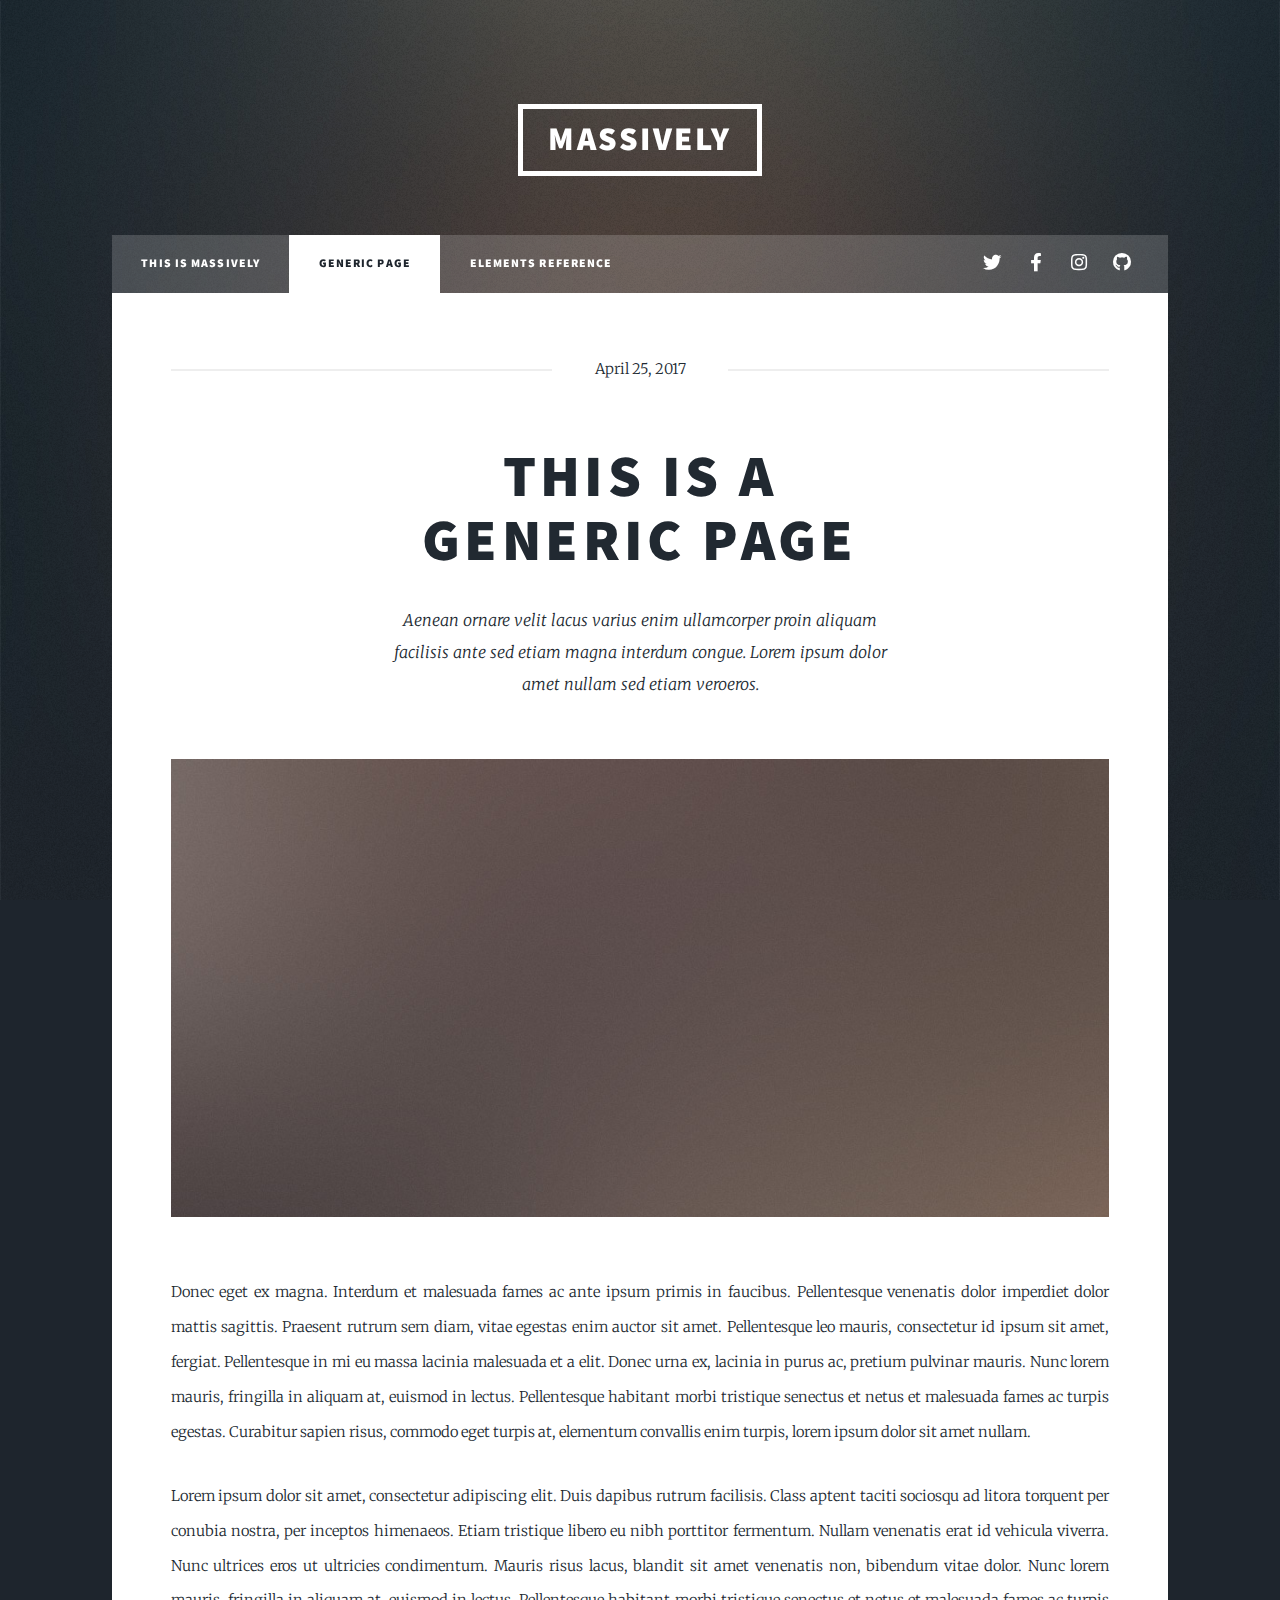
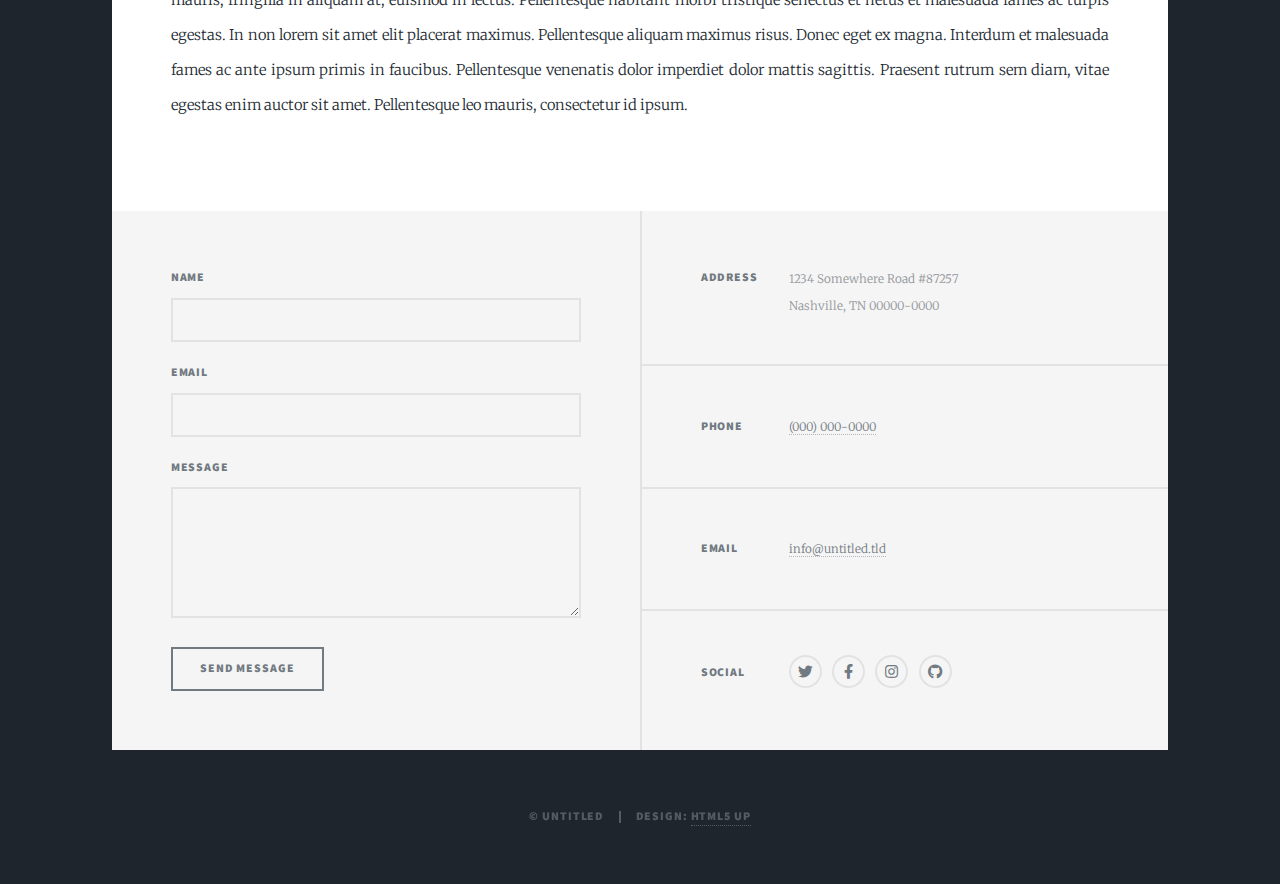
<file: generic.html>
<!DOCTYPE HTML>
<!--
	Massively by HTML5 UP
	html5up.net | @ajlkn
	Free for personal and commercial use under the CCA 3.0 license (html5up.net/license)
-->
<html>
	<head>
		<title>Generic Page - Massively by HTML5 UP</title>
		<meta charset="utf-8" />
		<meta name="viewport" content="width=device-width, initial-scale=1, user-scalable=no" />
		<link rel="stylesheet" href="assets/css/main.css" />
		<noscript><link rel="stylesheet" href="assets/css/noscript.css" /></noscript>
	</head>
	<body class="is-preload">

		<!-- Wrapper -->
			<div id="wrapper">

				<!-- Header -->
					<header id="header">
						<a href="index.html" class="logo">Massively</a>
					</header>

				<!-- Nav -->
					<nav id="nav">
						<ul class="links">
							<li><a href="index.html">This is Massively</a></li>
							<li class="active"><a href="generic.html">Generic Page</a></li>
							<li><a href="elements.html">Elements Reference</a></li>
						</ul>
						<ul class="icons">
							<li><a href="#" class="icon brands fa-twitter"><span class="label">Twitter</span></a></li>
							<li><a href="#" class="icon brands fa-facebook-f"><span class="label">Facebook</span></a></li>
							<li><a href="#" class="icon brands fa-instagram"><span class="label">Instagram</span></a></li>
							<li><a href="#" class="icon brands fa-github"><span class="label">GitHub</span></a></li>
						</ul>
					</nav>

				<!-- Main -->
					<div id="main">

						<!-- Post -->
							<section class="post">
								<header class="major">
									<span class="date">April 25, 2017</span>
									<h1>This is a<br />
									Generic Page</h1>
									<p>Aenean ornare velit lacus varius enim ullamcorper proin aliquam<br />
									facilisis ante sed etiam magna interdum congue. Lorem ipsum dolor<br />
									amet nullam sed etiam veroeros.</p>
								</header>
								<div class="image main"><img src="images/pic01.jpg" alt="" /></div>
								<p>Donec eget ex magna. Interdum et malesuada fames ac ante ipsum primis in faucibus. Pellentesque venenatis dolor imperdiet dolor mattis sagittis. Praesent rutrum sem diam, vitae egestas enim auctor sit amet. Pellentesque leo mauris, consectetur id ipsum sit amet, fergiat. Pellentesque in mi eu massa lacinia malesuada et a elit. Donec urna ex, lacinia in purus ac, pretium pulvinar mauris. Nunc lorem mauris, fringilla in aliquam at, euismod in lectus. Pellentesque habitant morbi tristique senectus et netus et malesuada fames ac turpis egestas. Curabitur sapien risus, commodo eget turpis at, elementum convallis enim turpis, lorem ipsum dolor sit amet nullam.</p>
								<p>Lorem ipsum dolor sit amet, consectetur adipiscing elit. Duis dapibus rutrum facilisis. Class aptent taciti sociosqu ad litora torquent per conubia nostra, per inceptos himenaeos. Etiam tristique libero eu nibh porttitor fermentum. Nullam venenatis erat id vehicula viverra. Nunc ultrices eros ut ultricies condimentum. Mauris risus lacus, blandit sit amet venenatis non, bibendum vitae dolor. Nunc lorem mauris, fringilla in aliquam at, euismod in lectus. Pellentesque habitant morbi tristique senectus et netus et malesuada fames ac turpis egestas. In non lorem sit amet elit placerat maximus. Pellentesque aliquam maximus risus. Donec eget ex magna. Interdum et malesuada fames ac ante ipsum primis in faucibus. Pellentesque venenatis dolor imperdiet dolor mattis sagittis. Praesent rutrum sem diam, vitae egestas enim auctor sit amet. Pellentesque leo mauris, consectetur id ipsum.</p>
							</section>

					</div>

				<!-- Footer -->
					<footer id="footer">
						<section>
							<form method="post" action="#">
								<div class="fields">
									<div class="field">
										<label for="name">Name</label>
										<input type="text" name="name" id="name" />
									</div>
									<div class="field">
										<label for="email">Email</label>
										<input type="text" name="email" id="email" />
									</div>
									<div class="field">
										<label for="message">Message</label>
										<textarea name="message" id="message" rows="3"></textarea>
									</div>
								</div>
								<ul class="actions">
									<li><input type="submit" value="Send Message" /></li>
								</ul>
							</form>
						</section>
						<section class="split contact">
							<section class="alt">
								<h3>Address</h3>
								<p>1234 Somewhere Road #87257<br />
								Nashville, TN 00000-0000</p>
							</section>
							<section>
								<h3>Phone</h3>
								<p><a href="#">(000) 000-0000</a></p>
							</section>
							<section>
								<h3>Email</h3>
								<p><a href="#">info@untitled.tld</a></p>
							</section>
							<section>
								<h3>Social</h3>
								<ul class="icons alt">
									<li><a href="#" class="icon brands alt fa-twitter"><span class="label">Twitter</span></a></li>
									<li><a href="#" class="icon brands alt fa-facebook-f"><span class="label">Facebook</span></a></li>
									<li><a href="#" class="icon brands alt fa-instagram"><span class="label">Instagram</span></a></li>
									<li><a href="#" class="icon brands alt fa-github"><span class="label">GitHub</span></a></li>
								</ul>
							</section>
						</section>
					</footer>

				<!-- Copyright -->
					<div id="copyright">
						<ul><li>&copy; Untitled</li><li>Design: <a href="https://html5up.net">HTML5 UP</a></li></ul>
					</div>

			</div>

		<!-- Scripts -->
			<script src="assets/js/jquery.min.js"></script>
			<script src="assets/js/jquery.scrollex.min.js"></script>
			<script src="assets/js/jquery.scrolly.min.js"></script>
			<script src="assets/js/browser.min.js"></script>
			<script src="assets/js/breakpoints.min.js"></script>
			<script src="assets/js/util.js"></script>
			<script src="assets/js/main.js"></script>

	</body>
</html>
</file>
<file: assets/css/main.css>
@import url(fontawesome-all.min.css);
@import url("https://fonts.googleapis.com/css?family=Merriweather:300,700,300italic,700italic|Source+Sans+Pro:900");

/*
	Massively by HTML5 UP
	html5up.net | @ajlkn
	Free for personal and commercial use under the CCA 3.0 license (html5up.net/license)
*/

html, body, div, span, applet, object,
iframe, h1, h2, h3, h4, h5, h6, p, blockquote,
pre, a, abbr, acronym, address, big, cite,
code, del, dfn, em, img, ins, kbd, q, s, samp,
small, strike, strong, sub, sup, tt, var, b,
u, i, center, dl, dt, dd, ol, ul, li, fieldset,
form, label, legend, table, caption, tbody,
tfoot, thead, tr, th, td, article, aside,
canvas, details, embed, figure, figcaption,
footer, header, hgroup, menu, nav, output, ruby,
section, summary, time, mark, audio, video {
	margin: 0;
	padding: 0;
	border: 0;
	font-size: 100%;
	font: inherit;
	vertical-align: baseline;}

article, aside, details, figcaption, figure,
footer, header, hgroup, menu, nav, section {
	display: block;}

body {
	line-height: 1;
}

ol, ul {
	list-style: none;
}

blockquote, q {
	quotes: none;
}

	blockquote:before, blockquote:after, q:before, q:after {
		content: '';
		content: none;
	}

table {
	border-collapse: collapse;
	border-spacing: 0;
}

body {
	-webkit-text-size-adjust: none;
}

mark {
	background-color: transparent;
	color: inherit;
}

input::-moz-focus-inner {
	border: 0;
	padding: 0;
}

input, select, textarea {
	-moz-appearance: none;
	-webkit-appearance: none;
	-ms-appearance: none;
	appearance: none;
}

/* Basic */

	@-ms-viewport {
		width: device-width;
	}

	body {
		-ms-overflow-style: scrollbar;
	}

	@media screen and (max-width: 480px) {

		html, body {
			min-width: 320px;
		}

	}

	html {
		box-sizing: border-box;
	}

	*, *:before, *:after {
		box-sizing: inherit;
	}

	body {
		background-color: #1e252d;
	}

		body.is-preload *, body.is-preload *:before, body.is-preload *:after {
			-moz-animation: none !important;
			-webkit-animation: none !important;
			-ms-animation: none !important;
			animation: none !important;
			-moz-transition: none !important;
			-webkit-transition: none !important;
			-ms-transition: none !important;
			transition: none !important;
		}

/* Type */

	html {
		font-size: 16pt;
	}

		@media screen and (max-width: 1680px) {

			html {
				font-size: 12pt;
			}

		}

		@media screen and (max-width: 1280px) {

			html {
				font-size: 11pt;
			}

		}

		@media screen and (max-width: 360px) {

			html {
				font-size: 10pt;
			}

		}

	body {
		color: #212931;
	}

	body, input, select, textarea {
		font-family: "Merriweather", Georgia, serif;
		font-weight: 300;
		font-size: 1rem;
		line-height: 2.375;
	}

	a {
		-moz-transition: color 0.2s ease-in-out, background-color 0.2s ease-in-out, border-color 0.2s ease-in-out, box-shadow 0.2s ease-in-out;
		-webkit-transition: color 0.2s ease-in-out, background-color 0.2s ease-in-out, border-color 0.2s ease-in-out, box-shadow 0.2s ease-in-out;
		-ms-transition: color 0.2s ease-in-out, background-color 0.2s ease-in-out, border-color 0.2s ease-in-out, box-shadow 0.2s ease-in-out;
		transition: color 0.2s ease-in-out, background-color 0.2s ease-in-out, border-color 0.2s ease-in-out, box-shadow 0.2s ease-in-out;
		border-bottom: dotted 1px;
		text-decoration: none;
	}

		a:hover {
			border-bottom-color: transparent;
		}

	strong, b {
		font-weight: 600;
	}

	em, i {
		font-style: italic;
	}

	p {
		text-align: justify;
		margin: 0 0 2rem 0;
	}

	h1, h2, h3, h4, h5, h6 {
		font-family: "Source Sans Pro", Helvetica, sans-serif;
		font-weight: 900;
		line-height: 1.5;
		letter-spacing: 0.075em;
		text-transform: uppercase;
		margin: 0 0 1rem 0;
	}

		h1 a, h2 a, h3 a, h4 a, h5 a, h6 a {
			border-bottom: 0;
			color: inherit;
			text-decoration: none;
		}

	h1 {
		font-size: 4rem;
		line-height: 1.1;
		margin: 0 0 2rem 0;
	}

	h2 {
		font-size: 1.75rem;
		line-height: 1.3;
		margin: 0 0 1.5rem 0;
	}

	h3 {
		font-size: 1.25rem;
		margin: 0 0 1.5rem 0;
	}

	h4 {
		font-size: 1rem;
	}

	h5 {
		font-size: 0.9rem;
	}

	h6 {
		font-size: 0.8rem;
	}

	sub {
		font-size: 0.8rem;
		position: relative;
		top: 0.5rem;
	}

	sup {
		font-size: 0.8rem;
		position: relative;
		top: -0.5rem;
	}

	blockquote {
		border-left: solid 4px;
		font-style: italic;
		margin: 0 0 2rem 0;
		padding: 0.5rem 0 0.5rem 2rem;
	}

	code {
		border: solid 2px;
		font-family: "Courier New", monospace;
		font-size: 0.9rem;
		margin: 0 0.25rem;
		padding: 0.25rem 0.65rem;
	}

	pre {
		-webkit-overflow-scrolling: touch;
		font-family: "Courier New", monospace;
		font-size: 0.9rem;
		margin: 0 0 2rem 0;
	}

		pre code {
			display: block;
			line-height: 1.75;
			padding: 1rem 1.5rem;
			overflow-x: auto;
		}

	hr {
		border: 0;
		border-bottom: solid 2px;
		margin: 3rem 0;
	}

		hr.major {
			margin: 5rem 0;
		}

	.align-left {
		text-align: left;
	}

	.align-center {
		text-align: center;
	}

	.align-right {
		text-align: right;
	}

	input, select, textarea {
		color: #212931;
	}

	a {
		color: #212931;
		border-bottom-color: rgba(33, 41, 49, 0.5);
	}

		a:hover {
			border-bottom-color: transparent;
			color: #18bfef !important;
		}

	strong, b {
		color: #212931;
	}

	h1, h2, h3, h4, h5, h6 {
		color: #212931;
	}

	blockquote {
		border-left-color: #eeeeee;
	}

	code {
		background: rgba(220, 220, 220, 0.25);
		border-color: #eeeeee;
	}

	hr {
		border-bottom-color: #eeeeee;
	}

/* Row */

	.row {
		display: flex;
		flex-wrap: wrap;
		box-sizing: border-box;
		align-items: stretch;
	}

		.row > * {
			box-sizing: border-box;
		}

		.row.gtr-uniform > * > :last-child {
			margin-bottom: 0;
		}

		.row.aln-left {
			justify-content: flex-start;
		}

		.row.aln-center {
			justify-content: center;
		}

		.row.aln-right {
			justify-content: flex-end;
		}

		.row.aln-top {
			align-items: flex-start;
		}

		.row.aln-middle {
			align-items: center;
		}

		.row.aln-bottom {
			align-items: flex-end;
		}

		.row > .imp {
			order: -1;
		}

		.row > .col-1 {
			width: 8.33333%;
		}

		.row > .off-1 {
			margin-left: 8.33333%;
		}

		.row > .col-2 {
			width: 16.66667%;
		}

		.row > .off-2 {
			margin-left: 16.66667%;
		}

		.row > .col-3 {
			width: 25%;
		}

		.row > .off-3 {
			margin-left: 25%;
		}

		.row > .col-4 {
			width: 33.33333%;
		}

		.row > .off-4 {
			margin-left: 33.33333%;
		}

		.row > .col-5 {
			width: 41.66667%;
		}

		.row > .off-5 {
			margin-left: 41.66667%;
		}

		.row > .col-6 {
			width: 50%;
		}

		.row > .off-6 {
			margin-left: 50%;
		}

		.row > .col-7 {
			width: 58.33333%;
		}

		.row > .off-7 {
			margin-left: 58.33333%;
		}

		.row > .col-8 {
			width: 66.66667%;
		}

		.row > .off-8 {
			margin-left: 66.66667%;
		}

		.row > .col-9 {
			width: 75%;
		}

		.row > .off-9 {
			margin-left: 75%;
		}

		.row > .col-10 {
			width: 83.33333%;
		}

		.row > .off-10 {
			margin-left: 83.33333%;
		}

		.row > .col-11 {
			width: 91.66667%;
		}

		.row > .off-11 {
			margin-left: 91.66667%;
		}

		.row > .col-12 {
			width: 100%;
		}

		.row > .off-12 {
			margin-left: 100%;
		}

		.row.gtr-0 {
			margin-top: 0;
			margin-left: 0rem;
		}

			.row.gtr-0 > * {
				padding: 0 0 0 0rem;
			}

			.row.gtr-0.gtr-uniform {
				margin-top: 0rem;
			}

				.row.gtr-0.gtr-uniform > * {
					padding-top: 0rem;
				}

		.row.gtr-25 {
			margin-top: 0;
			margin-left: -0.375rem;
		}

			.row.gtr-25 > * {
				padding: 0 0 0 0.375rem;
			}

			.row.gtr-25.gtr-uniform {
				margin-top: -0.375rem;
			}

				.row.gtr-25.gtr-uniform > * {
					padding-top: 0.375rem;
				}

		.row.gtr-50 {
			margin-top: 0;
			margin-left: -0.75rem;
		}

			.row.gtr-50 > * {
				padding: 0 0 0 0.75rem;
			}

			.row.gtr-50.gtr-uniform {
				margin-top: -0.75rem;
			}

				.row.gtr-50.gtr-uniform > * {
					padding-top: 0.75rem;
				}

		.row {
			margin-top: 0;
			margin-left: -1.5rem;
		}

			.row > * {
				padding: 0 0 0 1.5rem;
			}

			.row.gtr-uniform {
				margin-top: -1.5rem;
			}

				.row.gtr-uniform > * {
					padding-top: 1.5rem;
				}

		.row.gtr-150 {
			margin-top: 0;
			margin-left: -2.25rem;
		}

			.row.gtr-150 > * {
				padding: 0 0 0 2.25rem;
			}

			.row.gtr-150.gtr-uniform {
				margin-top: -2.25rem;
			}

				.row.gtr-150.gtr-uniform > * {
					padding-top: 2.25rem;
				}

		.row.gtr-200 {
			margin-top: 0;
			margin-left: -3rem;
		}

			.row.gtr-200 > * {
				padding: 0 0 0 3rem;
			}

			.row.gtr-200.gtr-uniform {
				margin-top: -3rem;
			}

				.row.gtr-200.gtr-uniform > * {
					padding-top: 3rem;
				}

		@media screen and (max-width: 1680px) {

			.row {
				display: flex;
				flex-wrap: wrap;
				box-sizing: border-box;
				align-items: stretch;
			}

				.row > * {
					box-sizing: border-box;
				}

				.row.gtr-uniform > * > :last-child {
					margin-bottom: 0;
				}

				.row.aln-left {
					justify-content: flex-start;
				}

				.row.aln-center {
					justify-content: center;
				}

				.row.aln-right {
					justify-content: flex-end;
				}

				.row.aln-top {
					align-items: flex-start;
				}

				.row.aln-middle {
					align-items: center;
				}

				.row.aln-bottom {
					align-items: flex-end;
				}

				.row > .imp-xlarge {
					order: -1;
				}

				.row > .col-1-xlarge {
					width: 8.33333%;
				}

				.row > .off-1-xlarge {
					margin-left: 8.33333%;
				}

				.row > .col-2-xlarge {
					width: 16.66667%;
				}

				.row > .off-2-xlarge {
					margin-left: 16.66667%;
				}

				.row > .col-3-xlarge {
					width: 25%;
				}

				.row > .off-3-xlarge {
					margin-left: 25%;
				}

				.row > .col-4-xlarge {
					width: 33.33333%;
				}

				.row > .off-4-xlarge {
					margin-left: 33.33333%;
				}

				.row > .col-5-xlarge {
					width: 41.66667%;
				}

				.row > .off-5-xlarge {
					margin-left: 41.66667%;
				}

				.row > .col-6-xlarge {
					width: 50%;
				}

				.row > .off-6-xlarge {
					margin-left: 50%;
				}

				.row > .col-7-xlarge {
					width: 58.33333%;
				}

				.row > .off-7-xlarge {
					margin-left: 58.33333%;
				}

				.row > .col-8-xlarge {
					width: 66.66667%;
				}

				.row > .off-8-xlarge {
					margin-left: 66.66667%;
				}

				.row > .col-9-xlarge {
					width: 75%;
				}

				.row > .off-9-xlarge {
					margin-left: 75%;
				}

				.row > .col-10-xlarge {
					width: 83.33333%;
				}

				.row > .off-10-xlarge {
					margin-left: 83.33333%;
				}

				.row > .col-11-xlarge {
					width: 91.66667%;
				}

				.row > .off-11-xlarge {
					margin-left: 91.66667%;
				}

				.row > .col-12-xlarge {
					width: 100%;
				}

				.row > .off-12-xlarge {
					margin-left: 100%;
				}

				.row.gtr-0 {
					margin-top: 0;
					margin-left: 0rem;
				}

					.row.gtr-0 > * {
						padding: 0 0 0 0rem;
					}

					.row.gtr-0.gtr-uniform {
						margin-top: 0rem;
					}

						.row.gtr-0.gtr-uniform > * {
							padding-top: 0rem;
						}

				.row.gtr-25 {
					margin-top: 0;
					margin-left: -0.375rem;
				}

					.row.gtr-25 > * {
						padding: 0 0 0 0.375rem;
					}

					.row.gtr-25.gtr-uniform {
						margin-top: -0.375rem;
					}

						.row.gtr-25.gtr-uniform > * {
							padding-top: 0.375rem;
						}

				.row.gtr-50 {
					margin-top: 0;
					margin-left: -0.75rem;
				}

					.row.gtr-50 > * {
						padding: 0 0 0 0.75rem;
					}

					.row.gtr-50.gtr-uniform {
						margin-top: -0.75rem;
					}

						.row.gtr-50.gtr-uniform > * {
							padding-top: 0.75rem;
						}

				.row {
					margin-top: 0;
					margin-left: -1.5rem;
				}

					.row > * {
						padding: 0 0 0 1.5rem;
					}

					.row.gtr-uniform {
						margin-top: -1.5rem;
					}

						.row.gtr-uniform > * {
							padding-top: 1.5rem;
						}

				.row.gtr-150 {
					margin-top: 0;
					margin-left: -2.25rem;
				}

					.row.gtr-150 > * {
						padding: 0 0 0 2.25rem;
					}

					.row.gtr-150.gtr-uniform {
						margin-top: -2.25rem;
					}

						.row.gtr-150.gtr-uniform > * {
							padding-top: 2.25rem;
						}

				.row.gtr-200 {
					margin-top: 0;
					margin-left: -3rem;
				}

					.row.gtr-200 > * {
						padding: 0 0 0 3rem;
					}

					.row.gtr-200.gtr-uniform {
						margin-top: -3rem;
					}

						.row.gtr-200.gtr-uniform > * {
							padding-top: 3rem;
						}

		}

		@media screen and (max-width: 1280px) {

			.row {
				display: flex;
				flex-wrap: wrap;
				box-sizing: border-box;
				align-items: stretch;
			}

				.row > * {
					box-sizing: border-box;
				}

				.row.gtr-uniform > * > :last-child {
					margin-bottom: 0;
				}

				.row.aln-left {
					justify-content: flex-start;
				}

				.row.aln-center {
					justify-content: center;
				}

				.row.aln-right {
					justify-content: flex-end;
				}

				.row.aln-top {
					align-items: flex-start;
				}

				.row.aln-middle {
					align-items: center;
				}

				.row.aln-bottom {
					align-items: flex-end;
				}

				.row > .imp-large {
					order: -1;
				}

				.row > .col-1-large {
					width: 8.33333%;
				}

				.row > .off-1-large {
					margin-left: 8.33333%;
				}

				.row > .col-2-large {
					width: 16.66667%;
				}

				.row > .off-2-large {
					margin-left: 16.66667%;
				}

				.row > .col-3-large {
					width: 25%;
				}

				.row > .off-3-large {
					margin-left: 25%;
				}

				.row > .col-4-large {
					width: 33.33333%;
				}

				.row > .off-4-large {
					margin-left: 33.33333%;
				}

				.row > .col-5-large {
					width: 41.66667%;
				}

				.row > .off-5-large {
					margin-left: 41.66667%;
				}

				.row > .col-6-large {
					width: 50%;
				}

				.row > .off-6-large {
					margin-left: 50%;
				}

				.row > .col-7-large {
					width: 58.33333%;
				}

				.row > .off-7-large {
					margin-left: 58.33333%;
				}

				.row > .col-8-large {
					width: 66.66667%;
				}

				.row > .off-8-large {
					margin-left: 66.66667%;
				}

				.row > .col-9-large {
					width: 75%;
				}

				.row > .off-9-large {
					margin-left: 75%;
				}

				.row > .col-10-large {
					width: 83.33333%;
				}

				.row > .off-10-large {
					margin-left: 83.33333%;
				}

				.row > .col-11-large {
					width: 91.66667%;
				}

				.row > .off-11-large {
					margin-left: 91.66667%;
				}

				.row > .col-12-large {
					width: 100%;
				}

				.row > .off-12-large {
					margin-left: 100%;
				}

				.row.gtr-0 {
					margin-top: 0;
					margin-left: 0rem;
				}

					.row.gtr-0 > * {
						padding: 0 0 0 0rem;
					}

					.row.gtr-0.gtr-uniform {
						margin-top: 0rem;
					}

						.row.gtr-0.gtr-uniform > * {
							padding-top: 0rem;
						}

				.row.gtr-25 {
					margin-top: 0;
					margin-left: -0.375rem;
				}

					.row.gtr-25 > * {
						padding: 0 0 0 0.375rem;
					}

					.row.gtr-25.gtr-uniform {
						margin-top: -0.375rem;
					}

						.row.gtr-25.gtr-uniform > * {
							padding-top: 0.375rem;
						}

				.row.gtr-50 {
					margin-top: 0;
					margin-left: -0.75rem;
				}

					.row.gtr-50 > * {
						padding: 0 0 0 0.75rem;
					}

					.row.gtr-50.gtr-uniform {
						margin-top: -0.75rem;
					}

						.row.gtr-50.gtr-uniform > * {
							padding-top: 0.75rem;
						}

				.row {
					margin-top: 0;
					margin-left: -1.5rem;
				}

					.row > * {
						padding: 0 0 0 1.5rem;
					}

					.row.gtr-uniform {
						margin-top: -1.5rem;
					}

						.row.gtr-uniform > * {
							padding-top: 1.5rem;
						}

				.row.gtr-150 {
					margin-top: 0;
					margin-left: -2.25rem;
				}

					.row.gtr-150 > * {
						padding: 0 0 0 2.25rem;
					}

					.row.gtr-150.gtr-uniform {
						margin-top: -2.25rem;
					}

						.row.gtr-150.gtr-uniform > * {
							padding-top: 2.25rem;
						}

				.row.gtr-200 {
					margin-top: 0;
					margin-left: -3rem;
				}

					.row.gtr-200 > * {
						padding: 0 0 0 3rem;
					}

					.row.gtr-200.gtr-uniform {
						margin-top: -3rem;
					}

						.row.gtr-200.gtr-uniform > * {
							padding-top: 3rem;
						}

		}

		@media screen and (max-width: 980px) {

			.row {
				display: flex;
				flex-wrap: wrap;
				box-sizing: border-box;
				align-items: stretch;
			}

				.row > * {
					box-sizing: border-box;
				}

				.row.gtr-uniform > * > :last-child {
					margin-bottom: 0;
				}

				.row.aln-left {
					justify-content: flex-start;
				}

				.row.aln-center {
					justify-content: center;
				}

				.row.aln-right {
					justify-content: flex-end;
				}

				.row.aln-top {
					align-items: flex-start;
				}

				.row.aln-middle {
					align-items: center;
				}

				.row.aln-bottom {
					align-items: flex-end;
				}

				.row > .imp-medium {
					order: -1;
				}

				.row > .col-1-medium {
					width: 8.33333%;
				}

				.row > .off-1-medium {
					margin-left: 8.33333%;
				}

				.row > .col-2-medium {
					width: 16.66667%;
				}

				.row > .off-2-medium {
					margin-left: 16.66667%;
				}

				.row > .col-3-medium {
					width: 25%;
				}

				.row > .off-3-medium {
					margin-left: 25%;
				}

				.row > .col-4-medium {
					width: 33.33333%;
				}

				.row > .off-4-medium {
					margin-left: 33.33333%;
				}

				.row > .col-5-medium {
					width: 41.66667%;
				}

				.row > .off-5-medium {
					margin-left: 41.66667%;
				}

				.row > .col-6-medium {
					width: 50%;
				}

				.row > .off-6-medium {
					margin-left: 50%;
				}

				.row > .col-7-medium {
					width: 58.33333%;
				}

				.row > .off-7-medium {
					margin-left: 58.33333%;
				}

				.row > .col-8-medium {
					width: 66.66667%;
				}

				.row > .off-8-medium {
					margin-left: 66.66667%;
				}

				.row > .col-9-medium {
					width: 75%;
				}

				.row > .off-9-medium {
					margin-left: 75%;
				}

				.row > .col-10-medium {
					width: 83.33333%;
				}

				.row > .off-10-medium {
					margin-left: 83.33333%;
				}

				.row > .col-11-medium {
					width: 91.66667%;
				}

				.row > .off-11-medium {
					margin-left: 91.66667%;
				}

				.row > .col-12-medium {
					width: 100%;
				}

				.row > .off-12-medium {
					margin-left: 100%;
				}

				.row.gtr-0 {
					margin-top: 0;
					margin-left: 0rem;
				}

					.row.gtr-0 > * {
						padding: 0 0 0 0rem;
					}

					.row.gtr-0.gtr-uniform {
						margin-top: 0rem;
					}

						.row.gtr-0.gtr-uniform > * {
							padding-top: 0rem;
						}

				.row.gtr-25 {
					margin-top: 0;
					margin-left: -0.375rem;
				}

					.row.gtr-25 > * {
						padding: 0 0 0 0.375rem;
					}

					.row.gtr-25.gtr-uniform {
						margin-top: -0.375rem;
					}

						.row.gtr-25.gtr-uniform > * {
							padding-top: 0.375rem;
						}

				.row.gtr-50 {
					margin-top: 0;
					margin-left: -0.75rem;
				}

					.row.gtr-50 > * {
						padding: 0 0 0 0.75rem;
					}

					.row.gtr-50.gtr-uniform {
						margin-top: -0.75rem;
					}

						.row.gtr-50.gtr-uniform > * {
							padding-top: 0.75rem;
						}

				.row {
					margin-top: 0;
					margin-left: -1.5rem;
				}

					.row > * {
						padding: 0 0 0 1.5rem;
					}

					.row.gtr-uniform {
						margin-top: -1.5rem;
					}

						.row.gtr-uniform > * {
							padding-top: 1.5rem;
						}

				.row.gtr-150 {
					margin-top: 0;
					margin-left: -2.25rem;
				}

					.row.gtr-150 > * {
						padding: 0 0 0 2.25rem;
					}

					.row.gtr-150.gtr-uniform {
						margin-top: -2.25rem;
					}

						.row.gtr-150.gtr-uniform > * {
							padding-top: 2.25rem;
						}

				.row.gtr-200 {
					margin-top: 0;
					margin-left: -3rem;
				}

					.row.gtr-200 > * {
						padding: 0 0 0 3rem;
					}

					.row.gtr-200.gtr-uniform {
						margin-top: -3rem;
					}

						.row.gtr-200.gtr-uniform > * {
							padding-top: 3rem;
						}

		}

		@media screen and (max-width: 736px) {

			.row {
				display: flex;
				flex-wrap: wrap;
				box-sizing: border-box;
				align-items: stretch;
			}

				.row > * {
					box-sizing: border-box;
				}

				.row.gtr-uniform > * > :last-child {
					margin-bottom: 0;
				}

				.row.aln-left {
					justify-content: flex-start;
				}

				.row.aln-center {
					justify-content: center;
				}

				.row.aln-right {
					justify-content: flex-end;
				}

				.row.aln-top {
					align-items: flex-start;
				}

				.row.aln-middle {
					align-items: center;
				}

				.row.aln-bottom {
					align-items: flex-end;
				}

				.row > .imp-small {
					order: -1;
				}

				.row > .col-1-small {
					width: 8.33333%;
				}

				.row > .off-1-small {
					margin-left: 8.33333%;
				}

				.row > .col-2-small {
					width: 16.66667%;
				}

				.row > .off-2-small {
					margin-left: 16.66667%;
				}

				.row > .col-3-small {
					width: 25%;
				}

				.row > .off-3-small {
					margin-left: 25%;
				}

				.row > .col-4-small {
					width: 33.33333%;
				}

				.row > .off-4-small {
					margin-left: 33.33333%;
				}

				.row > .col-5-small {
					width: 41.66667%;
				}

				.row > .off-5-small {
					margin-left: 41.66667%;
				}

				.row > .col-6-small {
					width: 50%;
				}

				.row > .off-6-small {
					margin-left: 50%;
				}

				.row > .col-7-small {
					width: 58.33333%;
				}

				.row > .off-7-small {
					margin-left: 58.33333%;
				}

				.row > .col-8-small {
					width: 66.66667%;
				}

				.row > .off-8-small {
					margin-left: 66.66667%;
				}

				.row > .col-9-small {
					width: 75%;
				}

				.row > .off-9-small {
					margin-left: 75%;
				}

				.row > .col-10-small {
					width: 83.33333%;
				}

				.row > .off-10-small {
					margin-left: 83.33333%;
				}

				.row > .col-11-small {
					width: 91.66667%;
				}

				.row > .off-11-small {
					margin-left: 91.66667%;
				}

				.row > .col-12-small {
					width: 100%;
				}

				.row > .off-12-small {
					margin-left: 100%;
				}

				.row.gtr-0 {
					margin-top: 0;
					margin-left: 0rem;
				}

					.row.gtr-0 > * {
						padding: 0 0 0 0rem;
					}

					.row.gtr-0.gtr-uniform {
						margin-top: 0rem;
					}

						.row.gtr-0.gtr-uniform > * {
							padding-top: 0rem;
						}

				.row.gtr-25 {
					margin-top: 0;
					margin-left: -0.375rem;
				}

					.row.gtr-25 > * {
						padding: 0 0 0 0.375rem;
					}

					.row.gtr-25.gtr-uniform {
						margin-top: -0.375rem;
					}

						.row.gtr-25.gtr-uniform > * {
							padding-top: 0.375rem;
						}

				.row.gtr-50 {
					margin-top: 0;
					margin-left: -0.75rem;
				}

					.row.gtr-50 > * {
						padding: 0 0 0 0.75rem;
					}

					.row.gtr-50.gtr-uniform {
						margin-top: -0.75rem;
					}

						.row.gtr-50.gtr-uniform > * {
							padding-top: 0.75rem;
						}

				.row {
					margin-top: 0;
					margin-left: -1.5rem;
				}

					.row > * {
						padding: 0 0 0 1.5rem;
					}

					.row.gtr-uniform {
						margin-top: -1.5rem;
					}

						.row.gtr-uniform > * {
							padding-top: 1.5rem;
						}

				.row.gtr-150 {
					margin-top: 0;
					margin-left: -2.25rem;
				}

					.row.gtr-150 > * {
						padding: 0 0 0 2.25rem;
					}

					.row.gtr-150.gtr-uniform {
						margin-top: -2.25rem;
					}

						.row.gtr-150.gtr-uniform > * {
							padding-top: 2.25rem;
						}

				.row.gtr-200 {
					margin-top: 0;
					margin-left: -3rem;
				}

					.row.gtr-200 > * {
						padding: 0 0 0 3rem;
					}

					.row.gtr-200.gtr-uniform {
						margin-top: -3rem;
					}

						.row.gtr-200.gtr-uniform > * {
							padding-top: 3rem;
						}

		}

		@media screen and (max-width: 480px) {

			.row {
				display: flex;
				flex-wrap: wrap;
				box-sizing: border-box;
				align-items: stretch;
			}

				.row > * {
					box-sizing: border-box;
				}

				.row.gtr-uniform > * > :last-child {
					margin-bottom: 0;
				}

				.row.aln-left {
					justify-content: flex-start;
				}

				.row.aln-center {
					justify-content: center;
				}

				.row.aln-right {
					justify-content: flex-end;
				}

				.row.aln-top {
					align-items: flex-start;
				}

				.row.aln-middle {
					align-items: center;
				}

				.row.aln-bottom {
					align-items: flex-end;
				}

				.row > .imp-xsmall {
					order: -1;
				}

				.row > .col-1-xsmall {
					width: 8.33333%;
				}

				.row > .off-1-xsmall {
					margin-left: 8.33333%;
				}

				.row > .col-2-xsmall {
					width: 16.66667%;
				}

				.row > .off-2-xsmall {
					margin-left: 16.66667%;
				}

				.row > .col-3-xsmall {
					width: 25%;
				}

				.row > .off-3-xsmall {
					margin-left: 25%;
				}

				.row > .col-4-xsmall {
					width: 33.33333%;
				}

				.row > .off-4-xsmall {
					margin-left: 33.33333%;
				}

				.row > .col-5-xsmall {
					width: 41.66667%;
				}

				.row > .off-5-xsmall {
					margin-left: 41.66667%;
				}

				.row > .col-6-xsmall {
					width: 50%;
				}

				.row > .off-6-xsmall {
					margin-left: 50%;
				}

				.row > .col-7-xsmall {
					width: 58.33333%;
				}

				.row > .off-7-xsmall {
					margin-left: 58.33333%;
				}

				.row > .col-8-xsmall {
					width: 66.66667%;
				}

				.row > .off-8-xsmall {
					margin-left: 66.66667%;
				}

				.row > .col-9-xsmall {
					width: 75%;
				}

				.row > .off-9-xsmall {
					margin-left: 75%;
				}

				.row > .col-10-xsmall {
					width: 83.33333%;
				}

				.row > .off-10-xsmall {
					margin-left: 83.33333%;
				}

				.row > .col-11-xsmall {
					width: 91.66667%;
				}

				.row > .off-11-xsmall {
					margin-left: 91.66667%;
				}

				.row > .col-12-xsmall {
					width: 100%;
				}

				.row > .off-12-xsmall {
					margin-left: 100%;
				}

				.row.gtr-0 {
					margin-top: 0;
					margin-left: 0rem;
				}

					.row.gtr-0 > * {
						padding: 0 0 0 0rem;
					}

					.row.gtr-0.gtr-uniform {
						margin-top: 0rem;
					}

						.row.gtr-0.gtr-uniform > * {
							padding-top: 0rem;
						}

				.row.gtr-25 {
					margin-top: 0;
					margin-left: -0.375rem;
				}

					.row.gtr-25 > * {
						padding: 0 0 0 0.375rem;
					}

					.row.gtr-25.gtr-uniform {
						margin-top: -0.375rem;
					}

						.row.gtr-25.gtr-uniform > * {
							padding-top: 0.375rem;
						}

				.row.gtr-50 {
					margin-top: 0;
					margin-left: -0.75rem;
				}

					.row.gtr-50 > * {
						padding: 0 0 0 0.75rem;
					}

					.row.gtr-50.gtr-uniform {
						margin-top: -0.75rem;
					}

						.row.gtr-50.gtr-uniform > * {
							padding-top: 0.75rem;
						}

				.row {
					margin-top: 0;
					margin-left: -1.5rem;
				}

					.row > * {
						padding: 0 0 0 1.5rem;
					}

					.row.gtr-uniform {
						margin-top: -1.5rem;
					}

						.row.gtr-uniform > * {
							padding-top: 1.5rem;
						}

				.row.gtr-150 {
					margin-top: 0;
					margin-left: -2.25rem;
				}

					.row.gtr-150 > * {
						padding: 0 0 0 2.25rem;
					}

					.row.gtr-150.gtr-uniform {
						margin-top: -2.25rem;
					}

						.row.gtr-150.gtr-uniform > * {
							padding-top: 2.25rem;
						}

				.row.gtr-200 {
					margin-top: 0;
					margin-left: -3rem;
				}

					.row.gtr-200 > * {
						padding: 0 0 0 3rem;
					}

					.row.gtr-200.gtr-uniform {
						margin-top: -3rem;
					}

						.row.gtr-200.gtr-uniform > * {
							padding-top: 3rem;
						}

		}

		@media screen and (max-width: 360px) {

			.row {
				display: flex;
				flex-wrap: wrap;
				box-sizing: border-box;
				align-items: stretch;
			}

				.row > * {
					box-sizing: border-box;
				}

				.row.gtr-uniform > * > :last-child {
					margin-bottom: 0;
				}

				.row.aln-left {
					justify-content: flex-start;
				}

				.row.aln-center {
					justify-content: center;
				}

				.row.aln-right {
					justify-content: flex-end;
				}

				.row.aln-top {
					align-items: flex-start;
				}

				.row.aln-middle {
					align-items: center;
				}

				.row.aln-bottom {
					align-items: flex-end;
				}

				.row > .imp-xxsmall {
					order: -1;
				}

				.row > .col-1-xxsmall {
					width: 8.33333%;
				}

				.row > .off-1-xxsmall {
					margin-left: 8.33333%;
				}

				.row > .col-2-xxsmall {
					width: 16.66667%;
				}

				.row > .off-2-xxsmall {
					margin-left: 16.66667%;
				}

				.row > .col-3-xxsmall {
					width: 25%;
				}

				.row > .off-3-xxsmall {
					margin-left: 25%;
				}

				.row > .col-4-xxsmall {
					width: 33.33333%;
				}

				.row > .off-4-xxsmall {
					margin-left: 33.33333%;
				}

				.row > .col-5-xxsmall {
					width: 41.66667%;
				}

				.row > .off-5-xxsmall {
					margin-left: 41.66667%;
				}

				.row > .col-6-xxsmall {
					width: 50%;
				}

				.row > .off-6-xxsmall {
					margin-left: 50%;
				}

				.row > .col-7-xxsmall {
					width: 58.33333%;
				}

				.row > .off-7-xxsmall {
					margin-left: 58.33333%;
				}

				.row > .col-8-xxsmall {
					width: 66.66667%;
				}

				.row > .off-8-xxsmall {
					margin-left: 66.66667%;
				}

				.row > .col-9-xxsmall {
					width: 75%;
				}

				.row > .off-9-xxsmall {
					margin-left: 75%;
				}

				.row > .col-10-xxsmall {
					width: 83.33333%;
				}

				.row > .off-10-xxsmall {
					margin-left: 83.33333%;
				}

				.row > .col-11-xxsmall {
					width: 91.66667%;
				}

				.row > .off-11-xxsmall {
					margin-left: 91.66667%;
				}

				.row > .col-12-xxsmall {
					width: 100%;
				}

				.row > .off-12-xxsmall {
					margin-left: 100%;
				}

				.row.gtr-0 {
					margin-top: 0;
					margin-left: 0rem;
				}

					.row.gtr-0 > * {
						padding: 0 0 0 0rem;
					}

					.row.gtr-0.gtr-uniform {
						margin-top: 0rem;
					}

						.row.gtr-0.gtr-uniform > * {
							padding-top: 0rem;
						}

				.row.gtr-25 {
					margin-top: 0;
					margin-left: -0.375rem;
				}

					.row.gtr-25 > * {
						padding: 0 0 0 0.375rem;
					}

					.row.gtr-25.gtr-uniform {
						margin-top: -0.375rem;
					}

						.row.gtr-25.gtr-uniform > * {
							padding-top: 0.375rem;
						}

				.row.gtr-50 {
					margin-top: 0;
					margin-left: -0.75rem;
				}

					.row.gtr-50 > * {
						padding: 0 0 0 0.75rem;
					}

					.row.gtr-50.gtr-uniform {
						margin-top: -0.75rem;
					}

						.row.gtr-50.gtr-uniform > * {
							padding-top: 0.75rem;
						}

				.row {
					margin-top: 0;
					margin-left: -1.5rem;
				}

					.row > * {
						padding: 0 0 0 1.5rem;
					}

					.row.gtr-uniform {
						margin-top: -1.5rem;
					}

						.row.gtr-uniform > * {
							padding-top: 1.5rem;
						}

				.row.gtr-150 {
					margin-top: 0;
					margin-left: -2.25rem;
				}

					.row.gtr-150 > * {
						padding: 0 0 0 2.25rem;
					}

					.row.gtr-150.gtr-uniform {
						margin-top: -2.25rem;
					}

						.row.gtr-150.gtr-uniform > * {
							padding-top: 2.25rem;
						}

				.row.gtr-200 {
					margin-top: 0;
					margin-left: -3rem;
				}

					.row.gtr-200 > * {
						padding: 0 0 0 3rem;
					}

					.row.gtr-200.gtr-uniform {
						margin-top: -3rem;
					}

						.row.gtr-200.gtr-uniform > * {
							padding-top: 3rem;
						}

		}

/* Box */

	.box {
		border: solid 2px;
		margin-bottom: 2rem;
		padding: 1.5rem;
	}

		.box > :last-child,
		.box > :last-child > :last-child,
		.box > :last-child > :last-child > :last-child {
			margin-bottom: 0;
		}

		.box.alt {
			border: 0;
			border-radius: 0;
			padding: 0;
		}

	.box {
		border-color: #eeeeee;
	}

/* Button */

	input[type="submit"],
	input[type="reset"],
	input[type="button"],
	button,
	.button {
		-moz-appearance: none;
		-webkit-appearance: none;
		-ms-appearance: none;
		appearance: none;
		-moz-transition: background-color 0.2s ease-in-out, box-shadow 0.2s ease-in-out, color 0.2s ease-in-out;
		-webkit-transition: background-color 0.2s ease-in-out, box-shadow 0.2s ease-in-out, color 0.2s ease-in-out;
		-ms-transition: background-color 0.2s ease-in-out, box-shadow 0.2s ease-in-out, color 0.2s ease-in-out;
		transition: background-color 0.2s ease-in-out, box-shadow 0.2s ease-in-out, color 0.2s ease-in-out;
		border: 0;
		border-radius: 0;
		cursor: pointer;
		display: inline-block;
		font-family: "Source Sans Pro", Helvetica, sans-serif;
		font-size: 0.8rem;
		font-weight: 900;
		letter-spacing: 0.075em;
		height: 3rem;
		line-height: 3rem;
		padding: 0 2rem;
		text-align: center;
		text-decoration: none;
		text-transform: uppercase;
		white-space: nowrap;
	}

		input[type="submit"].icon:before,
		input[type="reset"].icon:before,
		input[type="button"].icon:before,
		button.icon:before,
		.button.icon:before {
			margin-right: 0.5rem;
		}

		input[type="submit"].icon.solo,
		input[type="reset"].icon.solo,
		input[type="button"].icon.solo,
		button.icon.solo,
		.button.icon.solo {
			position: relative;
			width: 4rem;
			height: 4rem;
			line-height: 4rem;
			border-radius: 4rem;
			text-indent: 4rem;
			overflow: hidden;
			padding: 0;
			white-space: nowrap;
		}

			input[type="submit"].icon.solo:before,
			input[type="reset"].icon.solo:before,
			input[type="button"].icon.solo:before,
			button.icon.solo:before,
			.button.icon.solo:before {
				position: absolute;
				display: block;
				top: 0;
				left: 0;
				width: inherit;
				height: inherit;
				line-height: inherit;
				font-size: 1.25rem;
				margin-right: 0;
				text-align: center;
				text-indent: 0;
			}

		input[type="submit"].fit,
		input[type="reset"].fit,
		input[type="button"].fit,
		button.fit,
		.button.fit {
			width: 100%;
		}

		input[type="submit"].small,
		input[type="reset"].small,
		input[type="button"].small,
		button.small,
		.button.small {
			font-size: 0.7rem;
			height: 2.5rem;
			line-height: 2.5rem;
			padding: 0 1.5rem;
		}

		input[type="submit"].large,
		input[type="reset"].large,
		input[type="button"].large,
		button.large,
		.button.large {
			font-size: 0.9rem;
			height: 3.5rem;
			line-height: 3.5rem;
			padding: 0 2.75rem;
		}

		@media screen and (max-width: 980px) {

			input[type="submit"],
			input[type="reset"],
			input[type="button"],
			button,
			.button {
				font-size: 0.9rem;
				height: 3.25rem;
				line-height: 3.25rem;
			}

				input[type="submit"].large,
				input[type="reset"].large,
				input[type="button"].large,
				button.large,
				.button.large {
					font-size: 1rem;
					height: 3.75rem;
					line-height: 3.75rem;
				}

		}

		input[type="submit"].disabled, input[type="submit"]:disabled,
		input[type="reset"].disabled,
		input[type="reset"]:disabled,
		input[type="button"].disabled,
		input[type="button"]:disabled,
		button.disabled,
		button:disabled,
		.button.disabled,
		.button:disabled {
			pointer-events: none;
			opacity: 0.25;
		}

	input[type="submit"],
	input[type="reset"],
	input[type="button"],
	button,
	.button {
		background-color: transparent;
		box-shadow: inset 0 0 0 2px #212931;
		color: #212931 !important;
	}

		input[type="submit"]:hover,
		input[type="reset"]:hover,
		input[type="button"]:hover,
		button:hover,
		.button:hover {
			box-shadow: inset 0 0 0 2px #18bfef;
			color: #18bfef !important;
		}

		input[type="submit"].primary,
		input[type="reset"].primary,
		input[type="button"].primary,
		button.primary,
		.button.primary {
			background-color: #212931;
			box-shadow: none;
			color: #ffffff !important;
		}

			input[type="submit"].primary:hover,
			input[type="reset"].primary:hover,
			input[type="button"].primary:hover,
			button.primary:hover,
			.button.primary:hover {
				background-color: #18bfef;
			}

/* Form */

	form {
		margin: 0 0 2rem 0;
	}

		form > :last-child {
			margin-bottom: 0;
		}

		form > .fields {
			display: -moz-flex;
			display: -webkit-flex;
			display: -ms-flex;
			display: flex;
			-moz-flex-wrap: wrap;
			-webkit-flex-wrap: wrap;
			-ms-flex-wrap: wrap;
			flex-wrap: wrap;
			width: calc(100% + 3rem);
			margin: -1.5rem 0 2rem -1.5rem;
		}

			form > .fields > .field {
				-moz-flex-grow: 0;
				-webkit-flex-grow: 0;
				-ms-flex-grow: 0;
				flex-grow: 0;
				-moz-flex-shrink: 0;
				-webkit-flex-shrink: 0;
				-ms-flex-shrink: 0;
				flex-shrink: 0;
				padding: 1.5rem 0 0 1.5rem;
				width: calc(100% - 1.5rem);
			}

				form > .fields > .field.half {
					width: calc(50% - 0.75rem);
				}

				form > .fields > .field.third {
					width: calc(100%/3 - 0.5rem);
				}

				form > .fields > .field.quarter {
					width: calc(25% - 0.375rem);
				}

		@media screen and (max-width: 480px) {

			form > .fields {
				width: calc(100% + 3rem);
				margin: -1.5rem 0 2rem -1.5rem;
			}

				form > .fields > .field {
					padding: 1.5rem 0 0 1.5rem;
					width: calc(100% - 1.5rem);
				}

					form > .fields > .field.half {
						width: calc(100% - 1.5rem);
					}

					form > .fields > .field.third {
						width: calc(100% - 1.5rem);
					}

					form > .fields > .field.quarter {
						width: calc(100% - 1.5rem);
					}

		}

	label {
		display: block;
		font-family: "Source Sans Pro", Helvetica, sans-serif;
		font-weight: 900;
		line-height: 1.5;
		letter-spacing: 0.075em;
		font-size: 0.8rem;
		text-transform: uppercase;
		margin: 0 0 0.75rem 0;
	}

		@media screen and (max-width: 980px) {

			label {
				font-size: 0.9rem;
			}

		}

	input[type="text"],
	input[type="password"],
	input[type="email"],
	select,
	textarea {
		-moz-appearance: none;
		-webkit-appearance: none;
		-ms-appearance: none;
		appearance: none;
		background: transparent;
		border-radius: 0;
		border: solid 2px;
		color: inherit;
		display: block;
		outline: 0;
		padding: 0 1rem;
		text-decoration: none;
		width: 100%;
	}

		input[type="text"]:invalid,
		input[type="password"]:invalid,
		input[type="email"]:invalid,
		select:invalid,
		textarea:invalid {
			box-shadow: none;
		}

	select {
		background-size: 1.25rem;
		background-repeat: no-repeat;
		background-position: calc(100% - 1rem) center;
		height: 3rem;
		padding-right: 3rem;
		text-overflow: ellipsis;
	}

		select:focus::-ms-value {
			background-color: transparent;
		}

		select::-ms-expand {
			display: none;
		}

	input[type="text"],
	input[type="password"],
	input[type="email"],
	select {
		height: 3rem;
	}

	textarea {
		padding: 0.75rem 1rem;
	}

	input[type="checkbox"],
	input[type="radio"] {
		-moz-appearance: none;
		-webkit-appearance: none;
		-ms-appearance: none;
		appearance: none;
		display: block;
		float: left;
		margin-right: -2rem;
		opacity: 0;
		width: 1rem;
		z-index: -1;
	}

		input[type="checkbox"] + label,
		input[type="radio"] + label {
			text-decoration: none;
			cursor: pointer;
			display: inline-block;
			font-size: 1rem;
			letter-spacing: 0;
			font-family: "Merriweather", Georgia, serif;
			text-transform: none;
			font-weight: 300;
			padding-left: 2.8rem;
			padding-right: 1rem;
			position: relative;
		}

			input[type="checkbox"] + label:before,
			input[type="radio"] + label:before {
				-moz-osx-font-smoothing: grayscale;
				-webkit-font-smoothing: antialiased;
				display: inline-block;
				font-style: normal;
				font-variant: normal;
				text-rendering: auto;
				line-height: 1;
				text-transform: none !important;
				font-family: 'Font Awesome 5 Free';
				font-weight: 900;
			}

			input[type="checkbox"] + label:before,
			input[type="radio"] + label:before {
				border-radius: 0;
				border: solid 2px;
				content: '';
				display: inline-block;
				font-size: 0.8rem;
				height: 1.8rem;
				left: 0;
				line-height: 1.65rem;
				position: absolute;
				text-align: center;
				top: -0.125rem;
				width: 1.8rem;
			}

		input[type="checkbox"]:checked + label:before,
		input[type="radio"]:checked + label:before {
			content: '\f00c';
		}

	input[type="checkbox"] + label:before {
		border-radius: 0;
	}

	input[type="radio"] + label:before {
		border-radius: 100%;
	}

	::-webkit-input-placeholder {
		opacity: 1.0;
	}

	:-moz-placeholder {
		opacity: 1.0;
	}

	::-moz-placeholder {
		opacity: 1.0;
	}

	:-ms-input-placeholder {
		opacity: 1.0;
	}

	label {
		color: #212931;
	}

	input[type="text"],
	input[type="password"],
	input[type="email"],
	select,
	textarea {
		border-color: #eeeeee;
	}

		input[type="text"]:focus,
		input[type="password"]:focus,
		input[type="email"]:focus,
		select:focus,
		textarea:focus {
			border-color: #18bfef;
		}

	select {
		background-image: url("data:image/svg+xml;charset=utf8,%3Csvg xmlns='http://www.w3.org/2000/svg' width='40' height='40' preserveAspectRatio='none' viewBox='0 0 40 40'%3E%3Cpath d='M9.4,12.3l10.4,10.4l10.4-10.4c0.2-0.2,0.5-0.4,0.9-0.4c0.3,0,0.6,0.1,0.9,0.4l3.3,3.3c0.2,0.2,0.4,0.5,0.4,0.9 c0,0.4-0.1,0.6-0.4,0.9L20.7,31.9c-0.2,0.2-0.5,0.4-0.9,0.4c-0.3,0-0.6-0.1-0.9-0.4L4.3,17.3c-0.2-0.2-0.4-0.5-0.4-0.9 c0-0.4,0.1-0.6,0.4-0.9l3.3-3.3c0.2-0.2,0.5-0.4,0.9-0.4S9.1,12.1,9.4,12.3z' fill='%23eeeeee' /%3E%3C/svg%3E");
	}

		select option {
			background-color: #ffffff;
			color: #212931;
		}

	.select-wrapper:before {
		color: #eeeeee;
	}

	input[type="checkbox"] + label,
	input[type="radio"] + label {
		color: #212931;
	}

		input[type="checkbox"] + label:before,
		input[type="radio"] + label:before {
			border-color: #eeeeee;
		}

	input[type="checkbox"]:checked + label:before,
	input[type="radio"]:checked + label:before {
		background-color: #212931;
		border-color: #212931;
		color: #ffffff;
	}

	input[type="checkbox"]:focus + label:before,
	input[type="radio"]:focus + label:before {
		border-color: #18bfef;
	}

	::-webkit-input-placeholder {
		color: #909498 !important;
	}

	:-moz-placeholder {
		color: #909498 !important;
	}

	::-moz-placeholder {
		color: #909498 !important;
	}

	:-ms-input-placeholder {
		color: #909498 !important;
	}

	.formerize-placeholder {
		color: #909498 !important;
	}

/* Icon */

	.icon {
		text-decoration: none;
		border-bottom: none;
		position: relative;
	}

		.icon:before {
			-moz-osx-font-smoothing: grayscale;
			-webkit-font-smoothing: antialiased;
			display: inline-block;
			font-style: normal;
			font-variant: normal;
			text-rendering: auto;
			line-height: 1;
			text-transform: none !important;
			font-family: 'Font Awesome 5 Free';
			font-weight: 400;
		}

		.icon > .label {
			display: none;
		}

		.icon:before {
			line-height: inherit;
		}

		.icon.solid:before {
			font-weight: 900;
		}

		.icon.brands:before {
			font-family: 'Font Awesome 5 Brands';
		}

/* Image */

	.image {
		border: 0;
		display: inline-block;
		position: relative;
	}

		.image img {
			display: block;
		}

		.image.left, .image.right {
			max-width: 40%;
		}

			.image.left img, .image.right img {
				width: 100%;
			}

		.image.left {
			float: left;
			margin: 0 2rem 2rem 0;
			top: 0.75rem;
		}

		.image.right {
			float: right;
			margin: 0 0 2rem 2rem;
			top: 0.75rem;
		}

		.image.fit {
			display: block;
			margin: 2.5rem 0;
			width: 100%;
		}

			.image.fit:first-child {
				margin-top: 0;
			}

			.image.fit img {
				width: 100%;
			}

		.image.main {
			display: block;
			margin: 4rem 0;
			width: 100%;
		}

			.image.main:first-child {
				margin-top: 0;
			}

			.image.main img {
				width: 100%;
			}

		@media screen and (max-width: 736px) {

			.image.fit {
				margin: 2rem 0;
			}

			.image.main {
				margin: 2rem 0;
			}

		}

	a.image {
		overflow: hidden;
	}

		a.image img {
			-moz-transition: -moz-transform 0.2s ease-out;
			-webkit-transition: -webkit-transform 0.2s ease-out;
			-ms-transition: -ms-transform 0.2s ease-out;
			transition: transform 0.2s ease-out;
		}

		a.image:hover img {
			-moz-transform: scale(1.05);
			-webkit-transform: scale(1.05);
			-ms-transform: scale(1.05);
			transform: scale(1.05);
		}

/* Actions */

	ul.actions {
		display: -moz-flex;
		display: -webkit-flex;
		display: -ms-flex;
		display: flex;
		cursor: default;
		list-style: none;
		margin-left: -1rem;
		padding-left: 0;
	}

		ul.actions li {
			padding: 0 0 0 1rem;
			vertical-align: middle;
		}

		ul.actions.special {
			-moz-justify-content: center;
			-webkit-justify-content: center;
			-ms-justify-content: center;
			justify-content: center;
			width: 100%;
			margin-left: 0;
		}

			ul.actions.special li:first-child {
				padding-left: 0;
			}

		ul.actions.stacked {
			-moz-flex-direction: column;
			-webkit-flex-direction: column;
			-ms-flex-direction: column;
			flex-direction: column;
			margin-left: 0;
		}

			ul.actions.stacked li {
				padding: 1.3rem 0 0 0;
			}

				ul.actions.stacked li:first-child {
					padding-top: 0;
				}

		ul.actions.fit {
			width: calc(100% + 1rem);
		}

			ul.actions.fit li {
				-moz-flex-grow: 1;
				-webkit-flex-grow: 1;
				-ms-flex-grow: 1;
				flex-grow: 1;
				-moz-flex-shrink: 1;
				-webkit-flex-shrink: 1;
				-ms-flex-shrink: 1;
				flex-shrink: 1;
				width: 100%;
			}

				ul.actions.fit li > * {
					width: 100%;
				}

			ul.actions.fit.stacked {
				width: 100%;
			}

		@media screen and (max-width: 480px) {

			ul.actions:not(.fixed) {
				-moz-flex-direction: column;
				-webkit-flex-direction: column;
				-ms-flex-direction: column;
				flex-direction: column;
				margin-left: 0;
				width: 100% !important;
			}

				ul.actions:not(.fixed) li {
					-moz-flex-grow: 1;
					-webkit-flex-grow: 1;
					-ms-flex-grow: 1;
					flex-grow: 1;
					-moz-flex-shrink: 1;
					-webkit-flex-shrink: 1;
					-ms-flex-shrink: 1;
					flex-shrink: 1;
					padding: 1rem 0 0 0;
					text-align: center;
					width: 100%;
				}

					ul.actions:not(.fixed) li > * {
						width: 100%;
					}

					ul.actions:not(.fixed) li:first-child {
						padding-top: 0;
					}

					ul.actions:not(.fixed) li input[type="submit"],
					ul.actions:not(.fixed) li input[type="reset"],
					ul.actions:not(.fixed) li input[type="button"],
					ul.actions:not(.fixed) li button,
					ul.actions:not(.fixed) li .button {
						width: 100%;
					}

						ul.actions:not(.fixed) li input[type="submit"].icon:before,
						ul.actions:not(.fixed) li input[type="reset"].icon:before,
						ul.actions:not(.fixed) li input[type="button"].icon:before,
						ul.actions:not(.fixed) li button.icon:before,
						ul.actions:not(.fixed) li .button.icon:before {
							margin-left: -0.5rem;
						}

		}

/* Icons */

	ul.icons {
		cursor: default;
		list-style: none;
		padding-left: 0;
	}

		ul.icons li {
			display: inline-block;
			padding: 0 0.5rem 0 0;
			vertical-align: middle;
		}

			ul.icons li:last-child {
				padding-right: 0;
			}

			ul.icons li .icon:before {
				width: 2.25rem;
				height: 2.25rem;
				line-height: 2.25rem;
				display: inline-block;
				text-align: center;
				border-radius: 100%;
				font-size: 1.25rem;
			}

		ul.icons.alt li .icon:before {
			-moz-transition: color 0.2s ease-in-out, background-color 0.2s ease-in-out, border-color 0.2s ease-in-out, box-shadow 0.2s ease-in-out;
			-webkit-transition: color 0.2s ease-in-out, background-color 0.2s ease-in-out, border-color 0.2s ease-in-out, box-shadow 0.2s ease-in-out;
			-ms-transition: color 0.2s ease-in-out, background-color 0.2s ease-in-out, border-color 0.2s ease-in-out, box-shadow 0.2s ease-in-out;
			transition: color 0.2s ease-in-out, background-color 0.2s ease-in-out, border-color 0.2s ease-in-out, box-shadow 0.2s ease-in-out;
			font-size: 1rem;
		}

/* List */

	ol {
		list-style: decimal;
		margin: 0 0 2rem 0;
		padding-left: 1.25rem;
	}

		ol li {
			padding-left: 0.25rem;
		}

	ul {
		list-style: disc;
		margin: 0 0 2rem 0;
		padding-left: 1rem;
	}

		ul li {
			padding-left: 0.5rem;
		}

		ul.divided {
			list-style: none;
			padding-left: 0;
		}

			ul.divided li {
				border-top: solid 1px;
				padding: 0.5rem 0;
			}

				ul.divided li:first-child {
					border-top: 0;
					padding-top: 0;
				}

	dl {
		margin: 0 0 2rem 0;
	}

		dl dt {
			display: block;
			font-weight: 600;
			margin: 0 0 1rem 0;
		}

		dl dd {
			margin-left: 2rem;
		}

	ul.divided li {
		border-top-color: #eeeeee;
	}

	ul.icons li a.icon:hover:before {
		color: #18bfef;
	}

	ul.icons.alt li .icon:before {
		box-shadow: inset 0 0 0 2px #eeeeee;
	}

	ul.icons.alt li a.icon:hover:before {
		box-shadow: inset 0 0 0 2px #18bfef;
	}

/* Section/Article */

	section.special, article.special {
		text-align: center;
	}

	header {
		cursor: default;
	}

		header > .date {
			display: block;
			font-size: 0.8rem;
			height: 1;
			margin: 0 0 1rem 0;
			position: relative;
		}

		header > p {
			font-style: italic;
		}

		header > h1 + p {
			font-size: 1.1rem;
			margin-top: -0.5rem;
			line-height: 2;
		}

		header > h2 + p {
			font-size: 1rem;
			margin-top: -0.75rem;
		}

		header > h3 + p {
			font-size: 0.9rem;
			margin-top: -0.75rem;
		}

		header > h4 + p {
			font-size: 0.8rem;
			margin-top: -0.75rem;
		}

		header.major {
			margin: 0 0 4rem 0;
			text-align: center;
		}

			header.major > :last-child {
				margin-bottom: 0;
			}

			header.major > p {
				margin-top: 0;
				text-align: center;
			}

			header.major > .date {
				font-size: 1rem;
				margin: 0 0 4rem 0;
			}

				header.major > .date:before, header.major > .date:after {
					content: '';
					display: block;
					position: absolute;
					top: 50%;
					width: calc(50% - 6rem);
					border-top: solid 2px;
				}

				header.major > .date:before {
					left: 0;
				}

				header.major > .date:after {
					right: 0;
				}

		@media screen and (max-width: 980px) {

			header br {
				display: none;
			}

		}

		@media screen and (max-width: 736px) {

			header.major {
				margin: 0 0 2rem 0;
			}

		}

	header.major .date:before, header.major .date:after {
		border-top-color: #eeeeee;
	}

/* Table */

	.table-wrapper {
		-webkit-overflow-scrolling: touch;
		overflow-x: auto;
	}

	table {
		margin: 0 0 2rem 0;
		width: 100%;
	}

		table tbody tr {
			border: solid 1px;
			border-left: 0;
			border-right: 0;
		}

		table td {
			padding: 0.75rem 0.75rem;
		}

		table th {
			font-family: "Source Sans Pro", Helvetica, sans-serif;
			font-size: 0.8rem;
			font-weight: 900;
			letter-spacing: 0.075em;
			line-height: 1.5;
			padding: 0 0.75rem 0.75rem 0.75rem;
			text-align: left;
			text-transform: uppercase;
		}

			@media screen and (max-width: 980px) {

				table th {
					font-size: 0.9rem;
				}

			}

		table thead {
			border-bottom: solid 2px;
		}

		table tfoot {
			border-top: solid 2px;
		}

		table.alt {
			border-collapse: separate;
		}

			table.alt tbody tr td {
				border: solid 1px;
				border-left-width: 0;
				border-top-width: 0;
			}

				table.alt tbody tr td:first-child {
					border-left-width: 1px;
				}

			table.alt tbody tr:first-child td {
				border-top-width: 1px;
			}

			table.alt thead {
				border-bottom: 0;
			}

			table.alt tfoot {
				border-top: 0;
			}

	table tbody tr {
		border-color: #eeeeee;
	}

		table tbody tr:nth-child(2n + 1) {
			background-color: rgba(220, 220, 220, 0.25);
		}

	table th {
		color: #212931;
	}

	table thead {
		border-bottom-color: #eeeeee;
	}

	table tfoot {
		border-top-color: #eeeeee;
	}

	table.alt tbody tr td {
		border-color: #eeeeee;
	}

/* Pagination */

	.pagination {
		display: -moz-inline-flex;
		display: -webkit-inline-flex;
		display: -ms-inline-flex;
		display: inline-flex;
		-moz-user-select: none;
		-webkit-user-select: none;
		-ms-user-select: none;
		user-select: none;
		cursor: default;
		list-style: none;
		margin: 0 0 2rem 2px;
		padding: 0;
	}

		.pagination a, .pagination span {
			-moz-transition: background-color 0.2s ease-in-out, border-color 0.2s ease-in-out, box-shadow 0.2s ease-in-out, color 0.2s ease-in-out;
			-webkit-transition: background-color 0.2s ease-in-out, border-color 0.2s ease-in-out, box-shadow 0.2s ease-in-out, color 0.2s ease-in-out;
			-ms-transition: background-color 0.2s ease-in-out, border-color 0.2s ease-in-out, box-shadow 0.2s ease-in-out, color 0.2s ease-in-out;
			transition: background-color 0.2s ease-in-out, border-color 0.2s ease-in-out, box-shadow 0.2s ease-in-out, color 0.2s ease-in-out;
			border: solid 2px;
			display: inline-block;
			font-family: "Source Sans Pro", Helvetica, sans-serif;
			font-size: 0.8rem;
			font-weight: 900;
			height: 3rem;
			letter-spacing: 0.075em;
			line-height: calc(3rem - 4px);
			margin-left: -2px;
			min-width: 3rem;
			position: relative;
			text-align: center;
			text-decoration: none;
			text-transform: uppercase;
		}

		.pagination .next, .pagination .previous {
			text-decoration: none;
			padding: 0 1.75rem;
		}

			.pagination .next:before, .pagination .previous:before {
				-moz-osx-font-smoothing: grayscale;
				-webkit-font-smoothing: antialiased;
				display: inline-block;
				font-style: normal;
				font-variant: normal;
				text-rendering: auto;
				line-height: 1;
				text-transform: none !important;
				font-family: 'Font Awesome 5 Free';
				font-weight: 900;
			}

			.pagination .next:before, .pagination .previous:before {
				display: inline-block;
				color: inherit !important;
				line-height: inherit;
			}

		.pagination .previous:before {
			content: '\f104';
			margin-right: 0.9375em;
		}

		.pagination .next:before {
			content: '\f105';
			float: right;
			margin-left: 0.9375em;
		}

		@media screen and (max-width: 980px) {

			.pagination a, .pagination span {
				font-size: 0.9rem;
			}

		}

		@media screen and (max-width: 480px) {

			.pagination .page, .pagination .extra {
				display: none;
			}

		}

	.pagination a, .pagination span {
		border-color: #eeeeee;
	}

	.pagination a {
		color: #212931 !important;
	}

		.pagination a:hover {
			color: #18bfef !important;
			border-color: #18bfef;
			z-index: 1;
		}

			.pagination a:hover + a,
			.pagination a:hover + span {
				border-left-color: #18bfef;
			}

		.pagination a.active {
			background-color: #eeeeee;
		}

	.pagination span {
		color: #eeeeee;
	}

/* Wrapper */

	#wrapper {
		-moz-transition: opacity 0.5s ease;
		-webkit-transition: opacity 0.5s ease;
		-ms-transition: opacity 0.5s ease;
		transition: opacity 0.5s ease;
		position: relative;
		z-index: 1;
		overflow: hidden;
	}

		#wrapper > .bg {
			position: absolute;
			top: 0;
			left: 0;
			width: 100%;
			height: 100%;
			background-color: #212931;
			background-image: url("../../images/overlay.png"), linear-gradient(0deg, rgba(0, 0, 0, 0.1), rgba(0, 0, 0, 0.1)), url("../../images/bg.jpg");
			background-size: auto,								auto,														100% auto;
			background-position: center,								center,														top center;
			background-repeat: repeat,								no-repeat,													no-repeat;
			background-attachment: scroll,								scroll,														scroll;
			z-index: -1;
		}

			#wrapper > .bg.fixed {
				position: fixed;
				width: 100vw;
				height: 100vh;
			}

		#wrapper.fade-in:before {
			pointer-events: none;
			-moz-transition: opacity 1s ease-in-out;
			-webkit-transition: opacity 1s ease-in-out;
			-ms-transition: opacity 1s ease-in-out;
			transition: opacity 1s ease-in-out;
			-moz-transition-delay: 0.75s;
			-webkit-transition-delay: 0.75s;
			-ms-transition-delay: 0.75s;
			transition-delay: 0.75s;
			background: #1e252d;
			content: '';
			display: block;
			height: 100%;
			left: 0;
			opacity: 0;
			position: fixed;
			top: 0;
			width: 100%;
		}

		body.is-preload #wrapper.fade-in:before {
			opacity: 1;
		}

		@media screen and (orientation: portrait) {

			#wrapper > .bg {
				background-size: auto,								auto,														auto 175%;
			}

		}

/* Intro */

	#intro {
		color: #ffffff;
		padding: 8rem 4rem 6rem 4rem ;
		-moz-align-items: center;
		-webkit-align-items: center;
		-ms-align-items: center;
		align-items: center;
		display: -moz-flex;
		display: -webkit-flex;
		display: -ms-flex;
		display: flex;
		-moz-flex-direction: column;
		-webkit-flex-direction: column;
		-ms-flex-direction: column;
		flex-direction: column;
		-moz-justify-content: -moz-flex-end;
		-webkit-justify-content: -webkit-flex-end;
		-ms-justify-content: -ms-flex-end;
		justify-content: flex-end;
		-moz-transition: opacity 1s ease, -moz-transform 1s ease;
		-webkit-transition: opacity 1s ease, -webkit-transform 1s ease;
		-ms-transition: opacity 1s ease, -ms-transform 1s ease;
		transition: opacity 1s ease, transform 1s ease;
		position: relative;
		cursor: default;
		text-align: center;
		z-index: 1;
		min-height: 100vh;
	}

		#intro input, #intro select, #intro textarea {
			color: #ffffff;
		}

		#intro a {
			color: #ffffff;
			border-bottom-color: rgba(255, 255, 255, 0.5);
		}

			#intro a:hover {
				border-bottom-color: transparent;
				color: #18bfef !important;
			}

		#intro strong, #intro b {
			color: #ffffff;
		}

		#intro h1, #intro h2, #intro h3, #intro h4, #intro h5, #intro h6 {
			color: #ffffff;
		}

		#intro blockquote {
			border-left-color: #ffffff;
		}

		#intro code {
			background: rgba(255, 255, 255, 0.075);
			border-color: #ffffff;
		}

		#intro hr {
			border-bottom-color: #ffffff;
		}

		#intro input[type="submit"],
		#intro input[type="reset"],
		#intro input[type="button"],
		#intro button,
		#intro .button {
			background-color: transparent;
			box-shadow: inset 0 0 0 2px #ffffff;
			color: #ffffff !important;
		}

			#intro input[type="submit"]:hover,
			#intro input[type="reset"]:hover,
			#intro input[type="button"]:hover,
			#intro button:hover,
			#intro .button:hover {
				box-shadow: inset 0 0 0 2px #18bfef;
				color: #18bfef !important;
			}

			#intro input[type="submit"].primary,
			#intro input[type="reset"].primary,
			#intro input[type="button"].primary,
			#intro button.primary,
			#intro .button.primary {
				background-color: #ffffff;
				box-shadow: none;
				color: #1e252d !important;
			}

				#intro input[type="submit"].primary:hover,
				#intro input[type="reset"].primary:hover,
				#intro input[type="button"].primary:hover,
				#intro button.primary:hover,
				#intro .button.primary:hover {
					background-color: #18bfef;
				}

		#intro h1 {
			font-size: 5rem;
			line-height: 1;
		}

		#intro p {
			font-size: 1.25rem;
			font-style: italic;
			margin-top: -0.25rem;
			text-align: center;
		}

		#intro + #header {
			margin-top: -20rem;
		}

			#intro + #header .logo {
				-moz-transform: translateY(2rem);
				-webkit-transform: translateY(2rem);
				-ms-transform: translateY(2rem);
				transform: translateY(2rem);
				opacity: 0;
				visibility: hidden;
			}

		#intro.hidden {
			pointer-events: none;
			-moz-transform: translateY(2rem);
			-webkit-transform: translateY(2rem);
			-ms-transform: translateY(2rem);
			transform: translateY(2rem);
			-moz-transition: opacity 0.5s ease, -moz-transform 0.5s ease, visibility 0.5s;
			-webkit-transition: opacity 0.5s ease, -webkit-transform 0.5s ease, visibility 0.5s;
			-ms-transition: opacity 0.5s ease, -ms-transform 0.5s ease, visibility 0.5s;
			transition: opacity 0.5s ease, transform 0.5s ease, visibility 0.5s;
			opacity: 0;
			visibility: hidden;
		}

			#intro.hidden + #header .logo {
				-moz-transform: translateY(0);
				-webkit-transform: translateY(0);
				-ms-transform: translateY(0);
				transform: translateY(0);
				opacity: 1;
				visibility: visible;
			}

		body.is-preload #intro {
			-moz-transform: translateY(2rem);
			-webkit-transform: translateY(2rem);
			-ms-transform: translateY(2rem);
			transform: translateY(2rem);
			opacity: 0;
		}

			body.is-preload #intro:not(.hidden) + #header + #nav {
				-moz-transform: translateY(4rem);
				-webkit-transform: translateY(4rem);
				-ms-transform: translateY(4rem);
				transform: translateY(4rem);
				opacity: 0;
			}

		@media screen and (max-width: 980px) {

			#intro {
				padding: 4rem 4rem 2rem 4rem ;
				min-height: 90vh;
			}

				#intro p br {
					display: none;
				}

				#intro + #header {
					margin-top: -14rem;
				}

		}

		@media screen and (max-width: 736px) {

			#intro {
				padding: 3rem 2rem 1rem 2rem ;
				min-height: 80vh;
			}

				#intro h1 {
					font-size: 3.25rem;
					line-height: 1.1;
					margin-bottom: 1rem;
				}

				#intro p {
					font-size: 1rem;
					margin-top: 0rem;
				}

				#intro .actions {
					display: none;
				}

		}

/* Header */

	#header {
		color: #ffffff;
		-moz-align-items: center;
		-webkit-align-items: center;
		-ms-align-items: center;
		align-items: center;
		display: -moz-flex;
		display: -webkit-flex;
		display: -ms-flex;
		display: flex;
		-moz-flex-direction: column;
		-webkit-flex-direction: column;
		-ms-flex-direction: column;
		flex-direction: column;
		-moz-justify-content: -moz-flex-end;
		-webkit-justify-content: -webkit-flex-end;
		-ms-justify-content: -ms-flex-end;
		justify-content: flex-end;
		pointer-events: none;
		-moz-user-select: none;
		-webkit-user-select: none;
		-ms-user-select: none;
		user-select: none;
		height: 20rem;
		padding-bottom: 8rem;
		position: relative;
		text-align: center;
		z-index: 2;
	}

		#header input, #header select, #header textarea {
			color: #ffffff;
		}

		#header a {
			color: #ffffff;
			border-bottom-color: rgba(255, 255, 255, 0.5);
		}

			#header a:hover {
				border-bottom-color: transparent;
				color: #18bfef !important;
			}

		#header strong, #header b {
			color: #ffffff;
		}

		#header h1, #header h2, #header h3, #header h4, #header h5, #header h6 {
			color: #ffffff;
		}

		#header blockquote {
			border-left-color: #ffffff;
		}

		#header code {
			background: rgba(255, 255, 255, 0.075);
			border-color: #ffffff;
		}

		#header hr {
			border-bottom-color: #ffffff;
		}

		#header .logo {
			-moz-transition: border-color 0.2s ease-in-out, color 0.2s ease-in-out, opacity 0.5s ease, -moz-transform 0.5s ease, visibility 0.5s;
			-webkit-transition: border-color 0.2s ease-in-out, color 0.2s ease-in-out, opacity 0.5s ease, -webkit-transform 0.5s ease, visibility 0.5s;
			-ms-transition: border-color 0.2s ease-in-out, color 0.2s ease-in-out, opacity 0.5s ease, -ms-transform 0.5s ease, visibility 0.5s;
			transition: border-color 0.2s ease-in-out, color 0.2s ease-in-out, opacity 0.5s ease, transform 0.5s ease, visibility 0.5s;
			pointer-events: auto;
			border-style: solid;
			border-color: #ffffff;
			border-width: 5px !important;
			font-family: "Source Sans Pro", Helvetica, sans-serif;
			font-size: 2.25rem;
			font-weight: 900;
			letter-spacing: 0.075em;
			line-height: 1;
			padding: 1rem 1.75rem;
			text-transform: uppercase;
			visibility: visible;
		}

			#header .logo:hover {
				border-color: #18bfef !important;
				color: #18bfef !important;
			}

		@media screen and (max-width: 980px) {

			#header {
				height: 14rem;
				padding-bottom: 4rem;
			}

		}

		@media screen and (max-width: 736px) {

			#header {
				padding-bottom: 3rem;
			}

				#header .logo {
					font-size: 1.75rem;
					border-width: 3px !important;
				}

		}

/* Nav */

	#nav {
		color: #ffffff;
		display: -moz-flex;
		display: -webkit-flex;
		display: -ms-flex;
		display: flex;
		-moz-transition: -moz-transform 1s ease, opacity 1s ease;
		-webkit-transition: -webkit-transform 1s ease, opacity 1s ease;
		-ms-transition: -ms-transform 1s ease, opacity 1s ease;
		transition: transform 1s ease, opacity 1s ease;
		background: rgba(255, 255, 255, 0.175);
		height: 4rem;
		line-height: 4rem;
		margin: -4rem auto 0 auto;
		overflow: hidden;
		padding: 0 2rem 0 0;
		position: relative;
		width: calc(100% - 4rem);
		max-width: 72rem;
		z-index: 2;
	}

		#nav ul.divided li {
			border-top-color: #ffffff;
		}

		#nav ul.icons li a.icon:hover:before {
			color: #18bfef;
		}

		#nav ul.icons.alt li .icon:before {
			box-shadow: inset 0 0 0 2px #ffffff;
		}

		#nav ul.icons.alt li a.icon:hover:before {
			box-shadow: inset 0 0 0 2px #18bfef;
		}

		#nav input, #nav select, #nav textarea {
			color: #ffffff;
		}

		#nav a {
			color: #ffffff;
			border-bottom-color: rgba(255, 255, 255, 0.5);
		}

			#nav a:hover {
				border-bottom-color: transparent;
				color: #18bfef !important;
			}

		#nav strong, #nav b {
			color: #ffffff;
		}

		#nav h1, #nav h2, #nav h3, #nav h4, #nav h5, #nav h6 {
			color: #ffffff;
		}

		#nav blockquote {
			border-left-color: #ffffff;
		}

		#nav code {
			background: rgba(255, 255, 255, 0.075);
			border-color: #ffffff;
		}

		#nav hr {
			border-bottom-color: #ffffff;
		}

		#nav ul.links {
			display: -moz-flex;
			display: -webkit-flex;
			display: -ms-flex;
			display: flex;
			-moz-flex-grow: 1;
			-webkit-flex-grow: 1;
			-ms-flex-grow: 1;
			flex-grow: 1;
			-moz-flex-shrink: 1;
			-webkit-flex-shrink: 1;
			-ms-flex-shrink: 1;
			flex-shrink: 1;
			font-family: "Source Sans Pro", Helvetica, sans-serif;
			font-weight: 900;
			letter-spacing: 0.075em;
			list-style: none;
			margin-bottom: 0;
			padding-left: 0;
			text-transform: uppercase;
		}

			#nav ul.links li {
				display: block;
				padding-left: 0;
			}

				#nav ul.links li a {
					-moz-transition: background-color 0.2s ease-in-out, color 0.2s ease-in-out;
					-webkit-transition: background-color 0.2s ease-in-out, color 0.2s ease-in-out;
					-ms-transition: background-color 0.2s ease-in-out, color 0.2s ease-in-out;
					transition: background-color 0.2s ease-in-out, color 0.2s ease-in-out;
					display: block;
					font-size: 0.8rem;
					outline: none;
					padding: 0 2rem;
				}

					#nav ul.links li a:hover {
						color: inherit !important;
						background-color: rgba(255, 255, 255, 0.1);
					}

				#nav ul.links li.active {
					background-color: #ffffff;
				}

					#nav ul.links li.active a {
						color: #1e252d;
					}

						#nav ul.links li.active a:hover {
							color: #18bfef !important;
						}

		#nav ul.icons {
			-moz-flex-grow: 0;
			-webkit-flex-grow: 0;
			-ms-flex-grow: 0;
			flex-grow: 0;
			-moz-flex-shrink: 0;
			-webkit-flex-shrink: 0;
			-ms-flex-shrink: 0;
			flex-shrink: 0;
			margin-bottom: 0;
		}

		@media screen and (max-width: 980px) {

			#nav {
				display: none;
			}

		}

/* Main */

	#main {
		background-color: #ffffff;
		position: relative;
		margin: 0 auto;
		width: calc(100% - 4rem);
		max-width: 72rem;
		z-index: 2;
	}

		#main > * {
			padding: 4rem 4rem 2rem 4rem ;
			border-top: solid 2px #eeeeee;
			margin: 0;
		}

			#main > *:first-child {
				border-top: 0;
			}

		#main > footer {
			text-align: center;
		}

		#main > .post {
			padding: 8rem 8rem 6rem 8rem ;
		}

			#main > .post header.major > .date {
				margin-top: -2rem;
			}

			#main > .post header.major > h1, #main > .post header.major h2 {
				font-size: 4rem;
				line-height: 1.1;
				margin: 0 0 2rem 0;
			}

			#main > .post.featured {
				text-align: center;
			}

			@media screen and (max-width: 1280px) {

				#main > .post {
					padding: 6rem 4rem 4rem 4rem ;
				}

			}

			@media screen and (max-width: 736px) {

				#main > .post {
					padding: 4rem 2rem 2rem 2rem ;
				}

					#main > .post header.major > .date {
						margin-top: -1rem;
						margin-bottom: 2rem;
					}

					#main > .post header.major > h1, #main > .post header.major h2 {
						font-size: 2.5rem;
						line-height: 1.2;
						margin: 0 0 1.5rem 0;
					}

			}

		#main > .posts {
			display: -moz-flex;
			display: -webkit-flex;
			display: -ms-flex;
			display: flex;
			-moz-flex-wrap: wrap;
			-webkit-flex-wrap: wrap;
			-ms-flex-wrap: wrap;
			flex-wrap: wrap;
			-moz-align-items: -moz-stretch;
			-webkit-align-items: -webkit-stretch;
			-ms-align-items: -ms-stretch;
			align-items: stretch;
			text-align: center;
			width: 100%;
			padding: 0;
		}

			#main > .posts > * {
				-moz-flex-shrink: 1;
				-webkit-flex-shrink: 1;
				-ms-flex-shrink: 1;
				flex-shrink: 1;
				-moz-flex-grow: 0;
				-webkit-flex-grow: 0;
				-ms-flex-grow: 0;
				flex-grow: 0;
			}

			#main > .posts > * {
				width: 50%;
			}

			#main > .posts > * {
				padding: 4rem;
				width: 50%;
			}

			#main > .posts > article {
				border-color: #eeeeee;
				border-left-width: 2px;
				border-style: solid;
				border-top-width: 2px;
				text-align: center;
			}

				#main > .posts > article > :last-child {
					margin-bottom: 0;
				}

				#main > .posts > article:nth-child(2n - 1) {
					border-left-width: 0;
				}

				#main > .posts > article:nth-child(-n + 2) {
					border-top-width: 0;
				}

			@media screen and (max-width: 980px) {

				#main > .posts > * {
					width: 50%;
				}

				#main > .posts > * {
					padding: 2.5rem;
					width: 50%;
				}

			}

			@media screen and (max-width: 736px) {

				#main > .posts > * {
					width: 100%;
				}

				#main > .posts > * {
					padding: 2rem;
					width: 100%;
				}

				#main > .posts > article:nth-child(2n - 1) {
					border-left-width: 2px;
				}

				#main > .posts > article:nth-child(-n + 2) {
					border-top-width: 2px;
				}

				#main > .posts > article:nth-child(n) {
					border-left-width: 0;
				}

				#main > .posts > article:nth-child(-n + 1) {
					border-top-width: 0;
				}

				#main > .posts > article .image {
					max-width: 25rem;
					margin-left: auto;
					margin-right: auto;
				}

			}

		@media screen and (max-width: 736px) {

			#main > * {
				padding: 2rem 2rem 0.1rem 2rem ;
			}

		}

		@media screen and (max-width: 480px) {

			#main {
				width: 100%;
			}

		}

/* Footer */

	#footer {
		color: #717981;
		display: -moz-flex;
		display: -webkit-flex;
		display: -ms-flex;
		display: flex;
		background-color: #f5f5f5;
		color: #909498;
		cursor: default;
		position: relative;
		margin: 0 auto;
		width: calc(100% - 4rem);
		max-width: 72rem;
		z-index: 2;
	}

		#footer input, #footer select, #footer textarea {
			color: #717981;
		}

		#footer a {
			color: #717981;
			border-bottom-color: rgba(113, 121, 129, 0.5);
		}

			#footer a:hover {
				border-bottom-color: transparent;
				color: #18bfef !important;
			}

		#footer strong, #footer b {
			color: #717981;
		}

		#footer h1, #footer h2, #footer h3, #footer h4, #footer h5, #footer h6 {
			color: #717981;
		}

		#footer blockquote {
			border-left-color: #e2e2e2;
		}

		#footer code {
			background: rgba(220, 220, 220, 0.5);
			border-color: #e2e2e2;
		}

		#footer hr {
			border-bottom-color: #e2e2e2;
		}

		#footer .box {
			border-color: #e2e2e2;
		}

		#footer input[type="submit"],
		#footer input[type="reset"],
		#footer input[type="button"],
		#footer button,
		#footer .button {
			background-color: transparent;
			box-shadow: inset 0 0 0 2px #717981;
			color: #717981 !important;
		}

			#footer input[type="submit"]:hover,
			#footer input[type="reset"]:hover,
			#footer input[type="button"]:hover,
			#footer button:hover,
			#footer .button:hover {
				box-shadow: inset 0 0 0 2px #18bfef;
				color: #18bfef !important;
			}

			#footer input[type="submit"].primary,
			#footer input[type="reset"].primary,
			#footer input[type="button"].primary,
			#footer button.primary,
			#footer .button.primary {
				background-color: #717981;
				box-shadow: none;
				color: #f5f5f5 !important;
			}

				#footer input[type="submit"].primary:hover,
				#footer input[type="reset"].primary:hover,
				#footer input[type="button"].primary:hover,
				#footer button.primary:hover,
				#footer .button.primary:hover {
					background-color: #18bfef;
				}

		#footer label {
			color: #717981;
		}

		#footer input[type="text"],
		#footer input[type="password"],
		#footer input[type="email"],
		#footer select,
		#footer textarea {
			border-color: #e2e2e2;
		}

			#footer input[type="text"]:focus,
			#footer input[type="password"]:focus,
			#footer input[type="email"]:focus,
			#footer select:focus,
			#footer textarea:focus {
				border-color: #18bfef;
			}

		#footer select {
			background-image: url("data:image/svg+xml;charset=utf8,%3Csvg xmlns='http://www.w3.org/2000/svg' width='40' height='40' preserveAspectRatio='none' viewBox='0 0 40 40'%3E%3Cpath d='M9.4,12.3l10.4,10.4l10.4-10.4c0.2-0.2,0.5-0.4,0.9-0.4c0.3,0,0.6,0.1,0.9,0.4l3.3,3.3c0.2,0.2,0.4,0.5,0.4,0.9 c0,0.4-0.1,0.6-0.4,0.9L20.7,31.9c-0.2,0.2-0.5,0.4-0.9,0.4c-0.3,0-0.6-0.1-0.9-0.4L4.3,17.3c-0.2-0.2-0.4-0.5-0.4-0.9 c0-0.4,0.1-0.6,0.4-0.9l3.3-3.3c0.2-0.2,0.5-0.4,0.9-0.4S9.1,12.1,9.4,12.3z' fill='%23e2e2e2' /%3E%3C/svg%3E");
		}

			#footer select option {
				background-color: #f5f5f5;
				color: #717981;
			}

		#footer .select-wrapper:before {
			color: #e2e2e2;
		}

		#footer input[type="checkbox"] + label,
		#footer input[type="radio"] + label {
			color: #717981;
		}

			#footer input[type="checkbox"] + label:before,
			#footer input[type="radio"] + label:before {
				border-color: #e2e2e2;
			}

		#footer input[type="checkbox"]:checked + label:before,
		#footer input[type="radio"]:checked + label:before {
			background-color: #717981;
			border-color: #717981;
			color: #f5f5f5;
		}

		#footer input[type="checkbox"]:focus + label:before,
		#footer input[type="radio"]:focus + label:before {
			border-color: #18bfef;
		}

		#footer ::-webkit-input-placeholder {
			color: #b3b7bb !important;
		}

		#footer :-moz-placeholder {
			color: #b3b7bb !important;
		}

		#footer ::-moz-placeholder {
			color: #b3b7bb !important;
		}

		#footer :-ms-input-placeholder {
			color: #b3b7bb !important;
		}

		#footer .formerize-placeholder {
			color: #b3b7bb !important;
		}

		#footer ul.divided li {
			border-top-color: #e2e2e2;
		}

		#footer ul.icons li a.icon:hover:before {
			color: #18bfef;
		}

		#footer ul.icons.alt li .icon:before {
			box-shadow: inset 0 0 0 2px #e2e2e2;
		}

		#footer ul.icons.alt li a.icon:hover:before {
			box-shadow: inset 0 0 0 2px #18bfef;
		}

		#footer header.major .date:before, #footer header.major .date:after {
			border-top-color: #e2e2e2;
		}

		#footer table tbody tr {
			border-color: #e2e2e2;
		}

			#footer table tbody tr:nth-child(2n + 1) {
				background-color: rgba(220, 220, 220, 0.5);
			}

		#footer table th {
			color: #717981;
		}

		#footer table thead {
			border-bottom-color: #e2e2e2;
		}

		#footer table tfoot {
			border-top-color: #e2e2e2;
		}

		#footer table.alt tbody tr td {
			border-color: #e2e2e2;
		}

		#footer .pagination a, #footer .pagination span {
			border-color: #e2e2e2;
		}

		#footer .pagination a {
			color: #717981 !important;
		}

			#footer .pagination a:hover {
				color: #18bfef !important;
				border-color: #18bfef;
				z-index: 1;
			}

				#footer .pagination a:hover + a,
				#footer .pagination a:hover + span {
					border-left-color: #18bfef;
				}

			#footer .pagination a.active {
				background-color: #e2e2e2;
			}

		#footer .pagination span {
			color: #e2e2e2;
		}

		#footer > section {
			-moz-flex-basis: 50%;
			-webkit-flex-basis: 50%;
			-ms-flex-basis: 50%;
			flex-basis: 50%;
			-moz-flex-grow: 1;
			-webkit-flex-grow: 1;
			-ms-flex-grow: 1;
			flex-grow: 1;
			-moz-flex-shrink: 1;
			-webkit-flex-shrink: 1;
			-ms-flex-shrink: 1;
			flex-shrink: 1;
			padding: 4rem 4rem 2rem 4rem ;
			border-left: solid 2px #e2e2e2;
		}

			#footer > section:first-child {
				border-left: 0;
			}

			#footer > section.split {
				display: -moz-flex;
				display: -webkit-flex;
				display: -ms-flex;
				display: flex;
				-moz-flex-direction: column;
				-webkit-flex-direction: column;
				-ms-flex-direction: column;
				flex-direction: column;
				padding: 0;
			}

				#footer > section.split > section {
					padding: 3rem 4rem 1rem 4rem ;
					border-top: solid 2px #e2e2e2;
				}

					#footer > section.split > section:first-child {
						padding: 5rem 4rem 1rem 4rem ;
						border-top: 0;
					}

					#footer > section.split > section:last-child {
						padding: 3rem 4rem 3rem 4rem ;
					}

				#footer > section.split.contact > section {
					display: -moz-flex;
					display: -webkit-flex;
					display: -ms-flex;
					display: flex;
					-moz-align-items: center;
					-webkit-align-items: center;
					-ms-align-items: center;
					align-items: center;
					padding: 3.15rem 4rem;
				}

					#footer > section.split.contact > section > * {
						margin-bottom: 0;
					}

					#footer > section.split.contact > section > :first-child {
						-moz-flex-shrink: 0;
						-webkit-flex-shrink: 0;
						-ms-flex-shrink: 0;
						flex-shrink: 0;
						-moz-flex-grow: 0;
						-webkit-flex-grow: 0;
						-ms-flex-grow: 0;
						flex-grow: 0;
						width: 6rem;
					}

					#footer > section.split.contact > section > :last-child {
						-moz-flex-shrink: 1;
						-webkit-flex-shrink: 1;
						-ms-flex-shrink: 1;
						flex-shrink: 1;
						-moz-flex-grow: 1;
						-webkit-flex-grow: 1;
						-ms-flex-grow: 1;
						flex-grow: 1;
					}

					#footer > section.split.contact > section:first-child {
						padding: 4rem 4rem 3rem 4rem;
					}

					#footer > section.split.contact > section:last-child {
						padding: 3rem 4rem 4rem 4rem;
					}

					#footer > section.split.contact > section.alt {
						-moz-align-items: -moz-flex-start;
						-webkit-align-items: -webkit-flex-start;
						-ms-align-items: -ms-flex-start;
						align-items: flex-start;
					}

						#footer > section.split.contact > section.alt > :last-child {
							margin-top: -0.325rem;
						}

		#footer form label,
		#footer h3,
		#footer p {
			font-size: 0.8rem;
		}

		@media screen and (max-width: 980px) {

			#footer {
				display: block;
			}

				#footer > section {
					border-top: solid 2px #e2e2e2;
				}

					#footer > section:first-child {
						border-top: 0;
					}

					#footer > section.split > section {
						padding: 4rem 4rem 2rem 4rem ;
					}

						#footer > section.split > section:first-child {
							padding: 4rem 4rem 2rem 4rem ;
						}

						#footer > section.split > section:last-child {
							padding: 4rem 4rem 2rem 4rem ;
						}

					#footer > section.split.contact > section {
						padding: 4rem;
					}

						#footer > section.split.contact > section:first-child {
							padding: 4rem;
						}

						#footer > section.split.contact > section:last-child {
							padding: 4rem;
						}

				#footer form label,
				#footer h3,
				#footer p {
					font-size: 0.9rem;
				}

		}

		@media screen and (max-width: 736px) {

			#footer > section {
				padding: 2rem 2rem 0.1rem 2rem ;
			}

				#footer > section.split > section {
					padding: 2rem 2rem 0.1rem 2rem ;
				}

					#footer > section.split > section:first-child {
						padding: 2rem 2rem 0.1rem 2rem ;
					}

					#footer > section.split > section:last-child {
						padding: 2rem 2rem 0.1rem 2rem ;
					}

				#footer > section.split.contact > section {
					padding: 2rem;
				}

					#footer > section.split.contact > section:first-child {
						padding: 2rem;
					}

					#footer > section.split.contact > section:last-child {
						padding: 2rem;
					}

		}

		@media screen and (max-width: 480px) {

			#footer {
				width: 100%;
			}

		}

	#copyright {
		color: #ffffff;
		position: relative;
		color: rgba(255, 255, 255, 0.25);
		cursor: default;
		font-family: "Source Sans Pro", Helvetica, sans-serif;
		font-size: 0.8rem;
		font-weight: 900;
		letter-spacing: 0.075em;
		line-height: 1.5;
		text-align: center;
		text-transform: uppercase;
		margin: 4rem auto 8rem auto;
		width: calc(100% - 4rem);
		max-width: 72rem;
		z-index: 2;
	}

		#copyright input, #copyright select, #copyright textarea {
			color: #ffffff;
		}

		#copyright a {
			color: #ffffff;
			border-bottom-color: rgba(255, 255, 255, 0.5);
		}

			#copyright a:hover {
				border-bottom-color: transparent;
				color: #18bfef !important;
			}

		#copyright strong, #copyright b {
			color: #ffffff;
		}

		#copyright h1, #copyright h2, #copyright h3, #copyright h4, #copyright h5, #copyright h6 {
			color: #ffffff;
		}

		#copyright blockquote {
			border-left-color: #ffffff;
		}

		#copyright code {
			background: rgba(255, 255, 255, 0.075);
			border-color: #ffffff;
		}

		#copyright hr {
			border-bottom-color: #ffffff;
		}

		#copyright a {
			color: inherit;
			border-bottom-color: inherit;
		}

		#copyright ul {
			list-style: none;
			margin: 0;
			padding-left: 0;
		}

			#copyright ul li {
				border-left: solid 2px;
				display: inline-block;
				line-height: 1;
				margin-left: 1rem;
				padding-left: 1rem;
			}

				#copyright ul li:first-child {
					border-left: 0;
					margin-left: 0;
					padding-left: 0;
				}

		@media screen and (max-width: 1280px) {

			#copyright {
				margin: 4rem auto;
			}

		}

		@media screen and (max-width: 480px) {

			#copyright ul li {
				border-left: 0;
				margin: 1rem 0 0 0;
				padding-left: 0;
				display: block;
			}

				#copyright ul li:first-child {
					margin-top: 0;
				}

		}

/* Nav Panel */

	#navPanelToggle {
		text-decoration: none;
		-moz-transition: color 0.2s ease-in-out, background-color 0.2s ease-in-out, box-shadow 0.2s ease-in-out;
		-webkit-transition: color 0.2s ease-in-out, background-color 0.2s ease-in-out, box-shadow 0.2s ease-in-out;
		-ms-transition: color 0.2s ease-in-out, background-color 0.2s ease-in-out, box-shadow 0.2s ease-in-out;
		transition: color 0.2s ease-in-out, background-color 0.2s ease-in-out, box-shadow 0.2s ease-in-out;
		display: none;
		position: fixed;
		top: 0.75rem;
		right: 0.75rem;
		border: 0;
		color: #ffffff;
		font-family: "Source Sans Pro", Helvetica, sans-serif;
		font-size: 0.9rem;
		font-weight: 900;
		letter-spacing: 0.075em;
		padding: 0.375rem 1.25rem;
		text-transform: uppercase;
		z-index: 10001;
	}

		#navPanelToggle:before {
			-moz-osx-font-smoothing: grayscale;
			-webkit-font-smoothing: antialiased;
			display: inline-block;
			font-style: normal;
			font-variant: normal;
			text-rendering: auto;
			line-height: 1;
			text-transform: none !important;
			font-family: 'Font Awesome 5 Free';
			font-weight: 900;
		}

		#navPanelToggle:before {
			content: '\f0c9';
			margin-right: 0.5rem;
		}

		#navPanelToggle.alt {
			background-color: rgba(255, 255, 255, 0.875);
			box-shadow: 0 0.125rem 0.75rem 0 rgba(30, 37, 45, 0.25);
			color: #212931;
		}

			#navPanelToggle.alt:hover {
				background-color: #ffffff;
			}

		@media screen and (max-width: 980px) {

			#navPanelToggle {
				display: block;
			}

		}

		@media screen and (max-width: 736px) {

			#navPanelToggle {
				font-size: 0.8rem;
				padding: 0.25rem 1rem;
			}

		}

	#navPanel {
		-moz-transform: translateX(20rem);
		-webkit-transform: translateX(20rem);
		-ms-transform: translateX(20rem);
		transform: translateX(20rem);
		-moz-transition: -moz-transform 0.5s ease, box-shadow 0.5s ease, visibility 0.5s;
		-webkit-transition: -webkit-transform 0.5s ease, box-shadow 0.5s ease, visibility 0.5s;
		-ms-transition: -ms-transform 0.5s ease, box-shadow 0.5s ease, visibility 0.5s;
		transition: transform 0.5s ease, box-shadow 0.5s ease, visibility 0.5s;
		display: none;
		-webkit-overflow-scrolling: touch;
		background: #ffffff;
		box-shadow: none;
		color: #212931;
		height: 100%;
		max-width: 80%;
		overflow-y: auto;
		padding: 3rem 2rem;
		position: fixed;
		right: 0;
		top: 0;
		visibility: hidden;
		width: 20rem;
		z-index: 10002;
	}

		#navPanel .links {
			list-style: none;
			padding-left: 0;
		}

			#navPanel .links li {
				border-top: solid 2px #eeeeee;
			}

				#navPanel .links li a {
					border-bottom: 0;
					display: block;
					font-family: "Source Sans Pro", Helvetica, sans-serif;
					font-size: 0.9rem;
					font-size: 0.9rem;
					font-weight: 900;
					letter-spacing: 0.075em;
					padding: 0.75rem 0;
					text-transform: uppercase;
				}

				#navPanel .links li:first-child {
					border-top: 0;
				}

		#navPanel .close {
			text-decoration: none;
			-moz-transition: color 0.2s ease-in-out;
			-webkit-transition: color 0.2s ease-in-out;
			-ms-transition: color 0.2s ease-in-out;
			transition: color 0.2s ease-in-out;
			-webkit-tap-highlight-color: rgba(0, 0, 0, 0);
			border: 0;
			color: #909498;
			cursor: pointer;
			display: block;
			height: 3.25rem;
			line-height: 3.25rem;
			padding-right: 1.25rem;
			position: absolute;
			right: 0;
			text-align: right;
			top: 0;
			vertical-align: middle;
			width: 7rem;
		}

			#navPanel .close:before {
				-moz-osx-font-smoothing: grayscale;
				-webkit-font-smoothing: antialiased;
				display: inline-block;
				font-style: normal;
				font-variant: normal;
				text-rendering: auto;
				line-height: 1;
				text-transform: none !important;
				font-family: 'Font Awesome 5 Free';
				font-weight: 900;
			}

			#navPanel .close:before {
				content: '\f00d';
				font-size: 1.25rem;
			}

			#navPanel .close:hover {
				color: #212931;
			}

			@media screen and (max-width: 736px) {

				#navPanel .close {
					height: 4rem;
					line-height: 4rem;
				}

			}

		@media screen and (max-width: 980px) {

			#navPanel {
				display: block;
			}

		}

		@media screen and (max-width: 736px) {

			#navPanel {
				padding: 2.5rem 1.75rem;
			}

		}

	@media screen and (max-width: 980px) {

		body.is-navPanel-visible #wrapper {
			opacity: 0.5;
		}

		body.is-navPanel-visible #navPanel {
			-moz-transform: translateX(0);
			-webkit-transform: translateX(0);
			-ms-transform: translateX(0);
			transform: translateX(0);
			box-shadow: 0 0 1.5rem 0 rgba(0, 0, 0, 0.2);
			visibility: visible;
		}

	}
</file>
<file: assets/css/noscript.css>
@import url(font-awesome.min.css);

/*
	Massively by HTML5 UP
	html5up.net | @ajlkn
	Free for personal and commercial use under the CCA 3.0 license (html5up.net/license)
*/

/* Wrapper */

	#wrapper {
		background-color: #212931;
		background-image: url("../../images/overlay.png"), linear-gradient(0deg, rgba(0, 0, 0, 0.1), rgba(0, 0, 0, 0.1)), url("../../images/bg.jpg");
		background-size: auto,								auto,														100% auto;
		background-position: center,								center,														top center;
		background-repeat: repeat,								no-repeat,													no-repeat;
		background-attachment: fixed,								fixed,														fixed;
	}

		#wrapper.fade-in:before {
			display: none;
		}

/* Intro */

	body.is-preload #intro {
		opacity: 1;
	}

		body.is-preload #intro:not(.hidden) + #header + #nav {
			-moz-transform: none;
			-webkit-transform: none;
			-ms-transform: none;
			transform: none;
			opacity: 1;
		}
</file>
